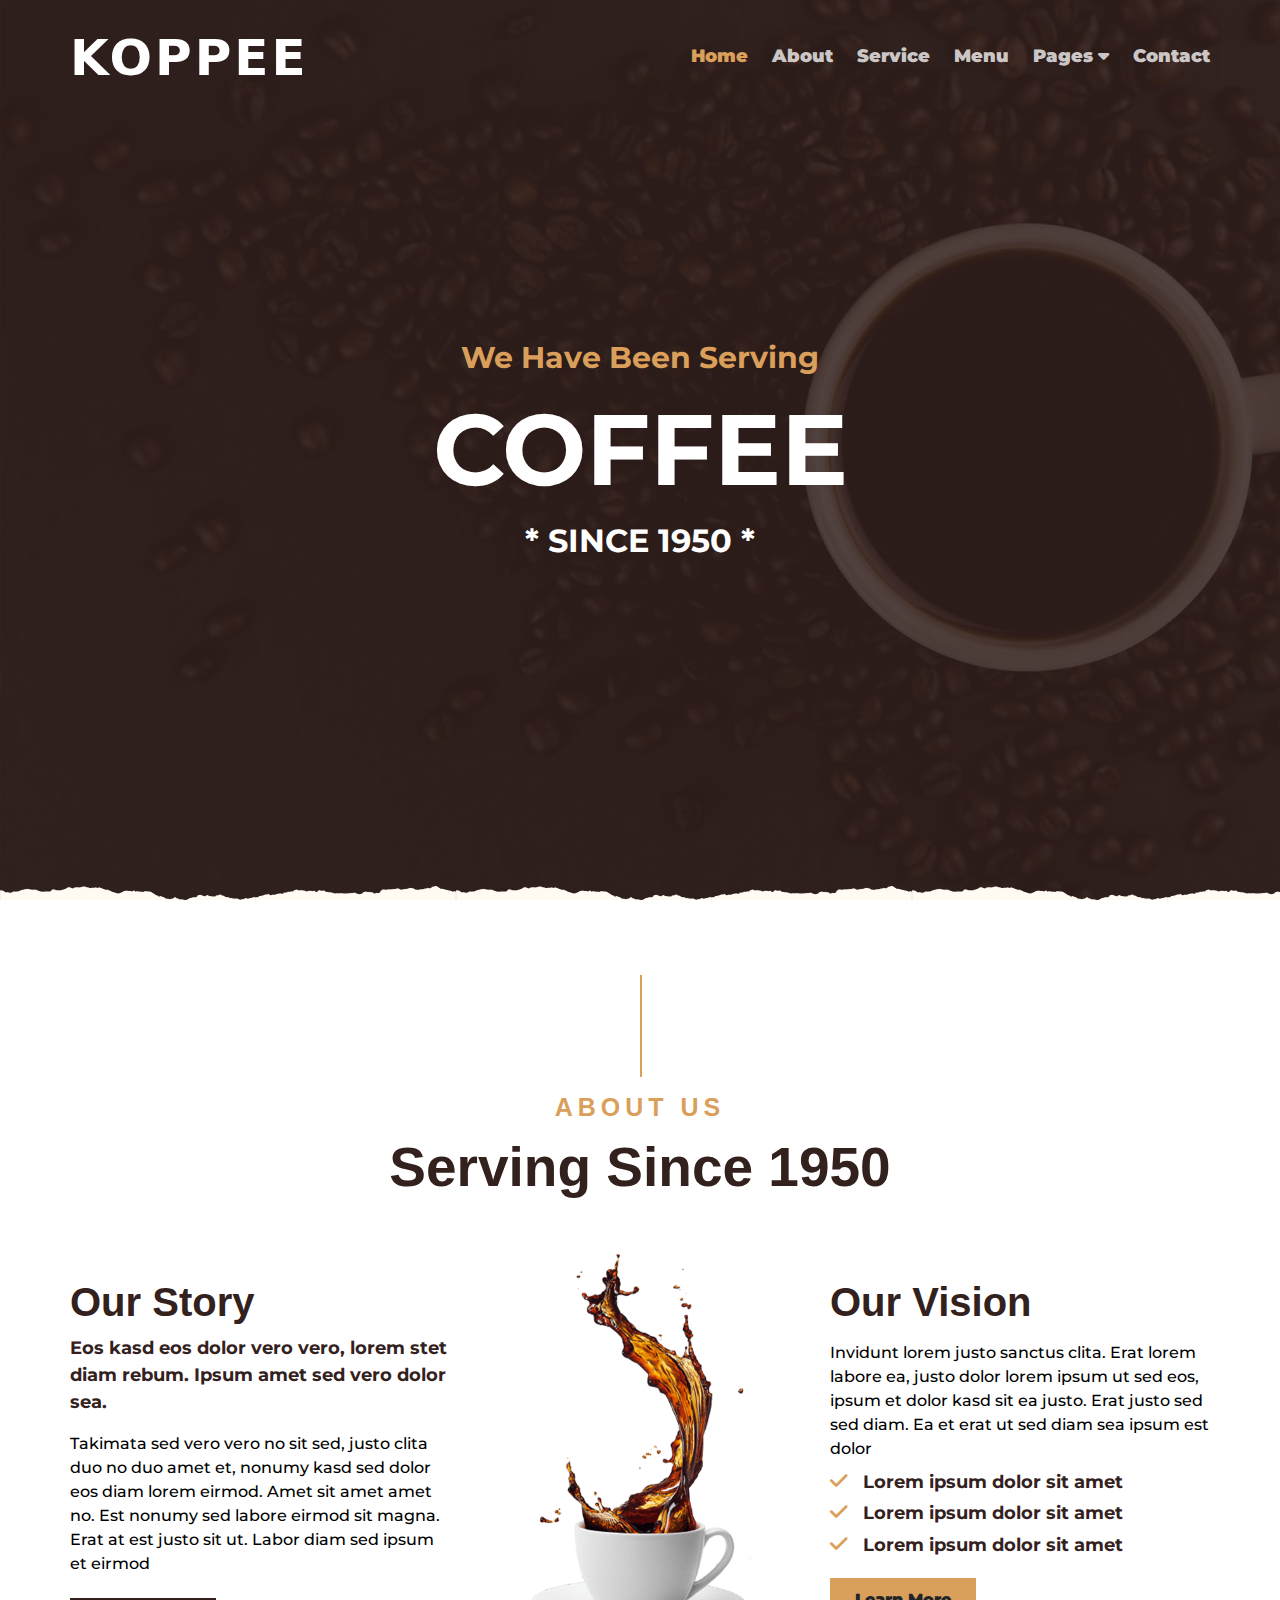
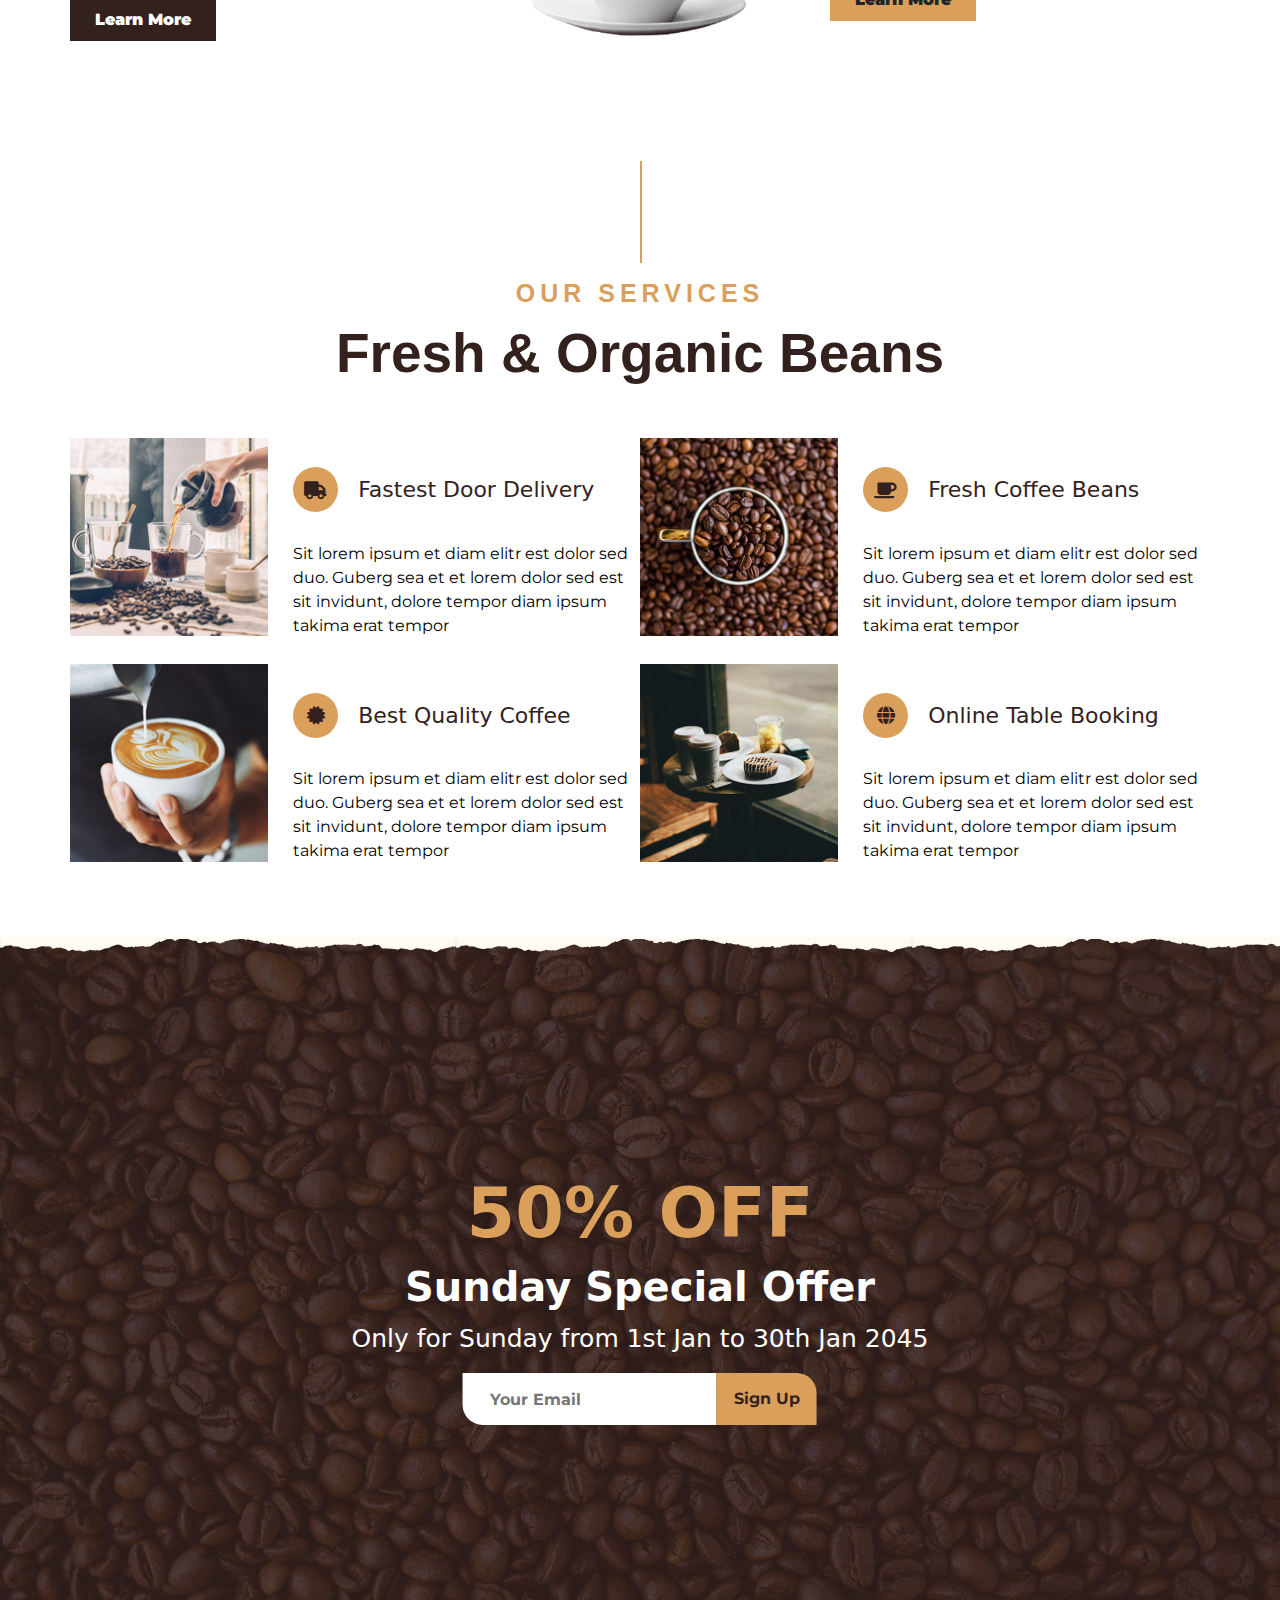
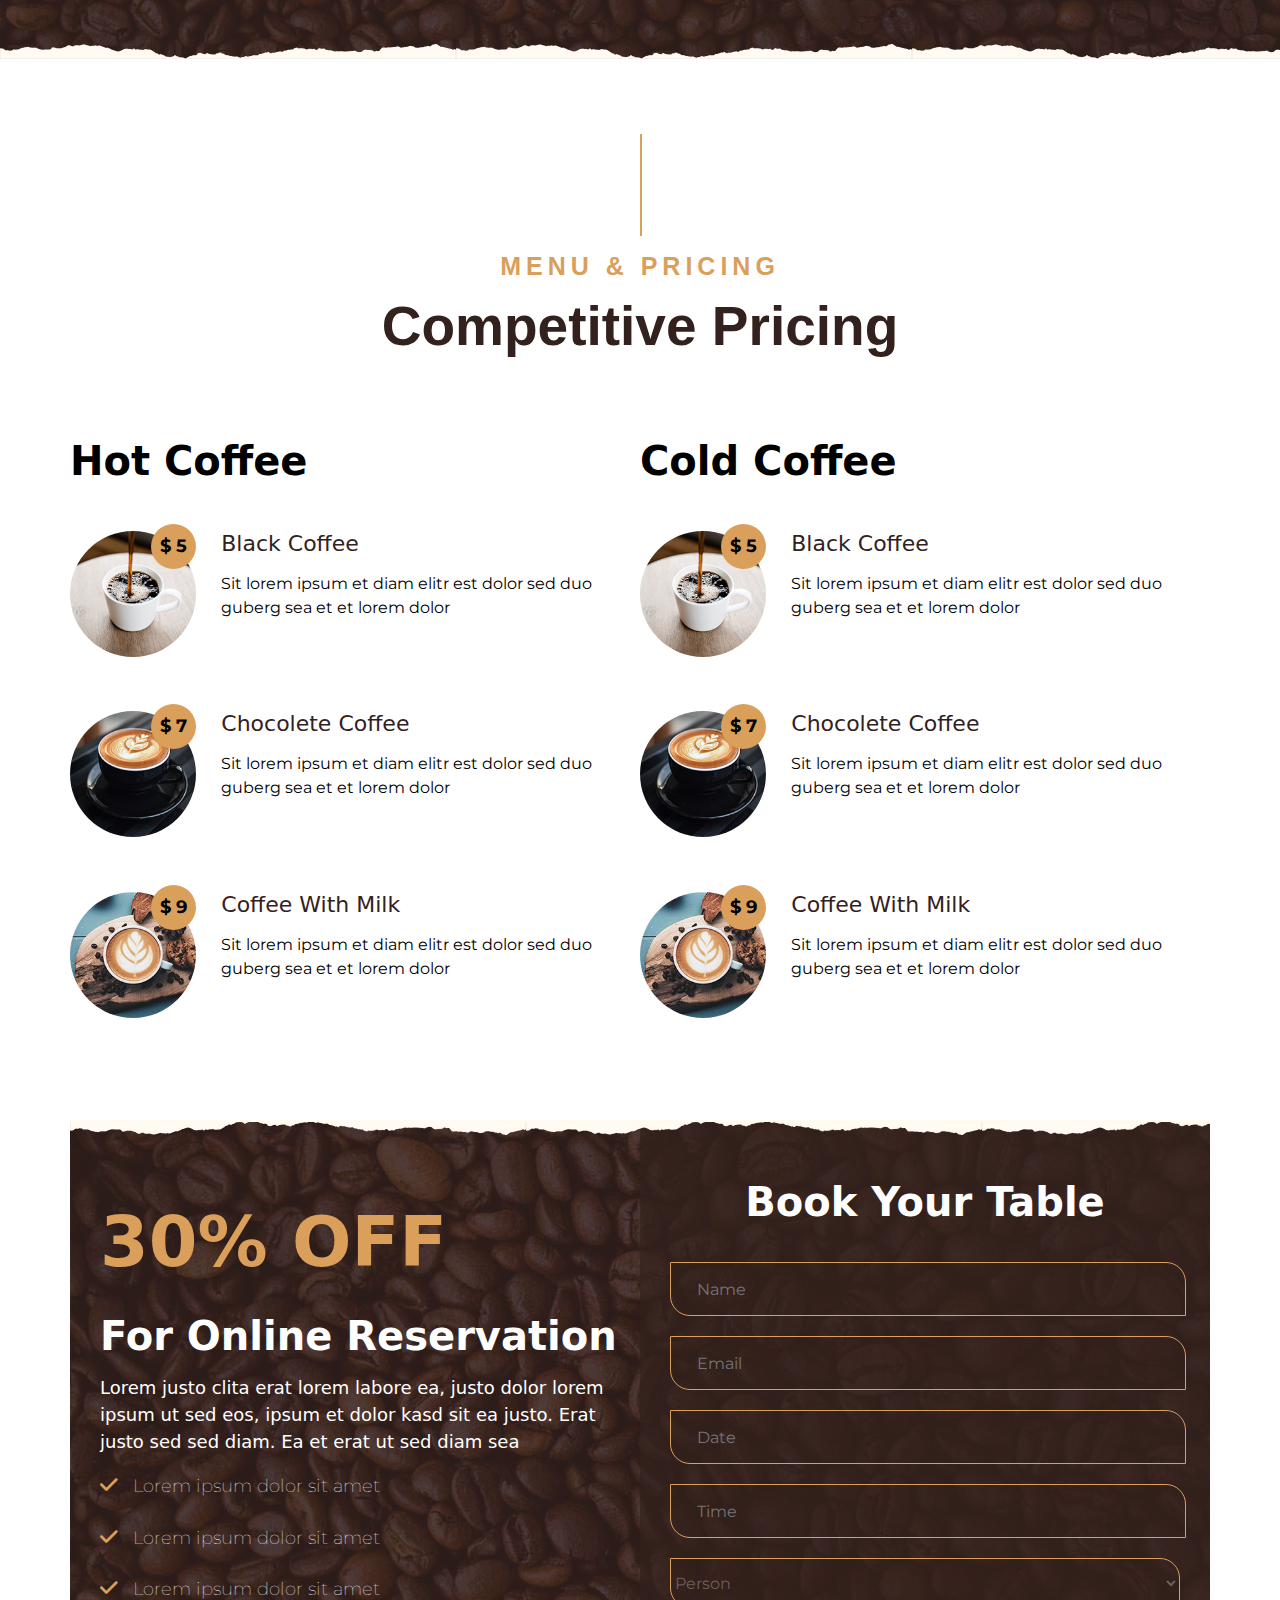
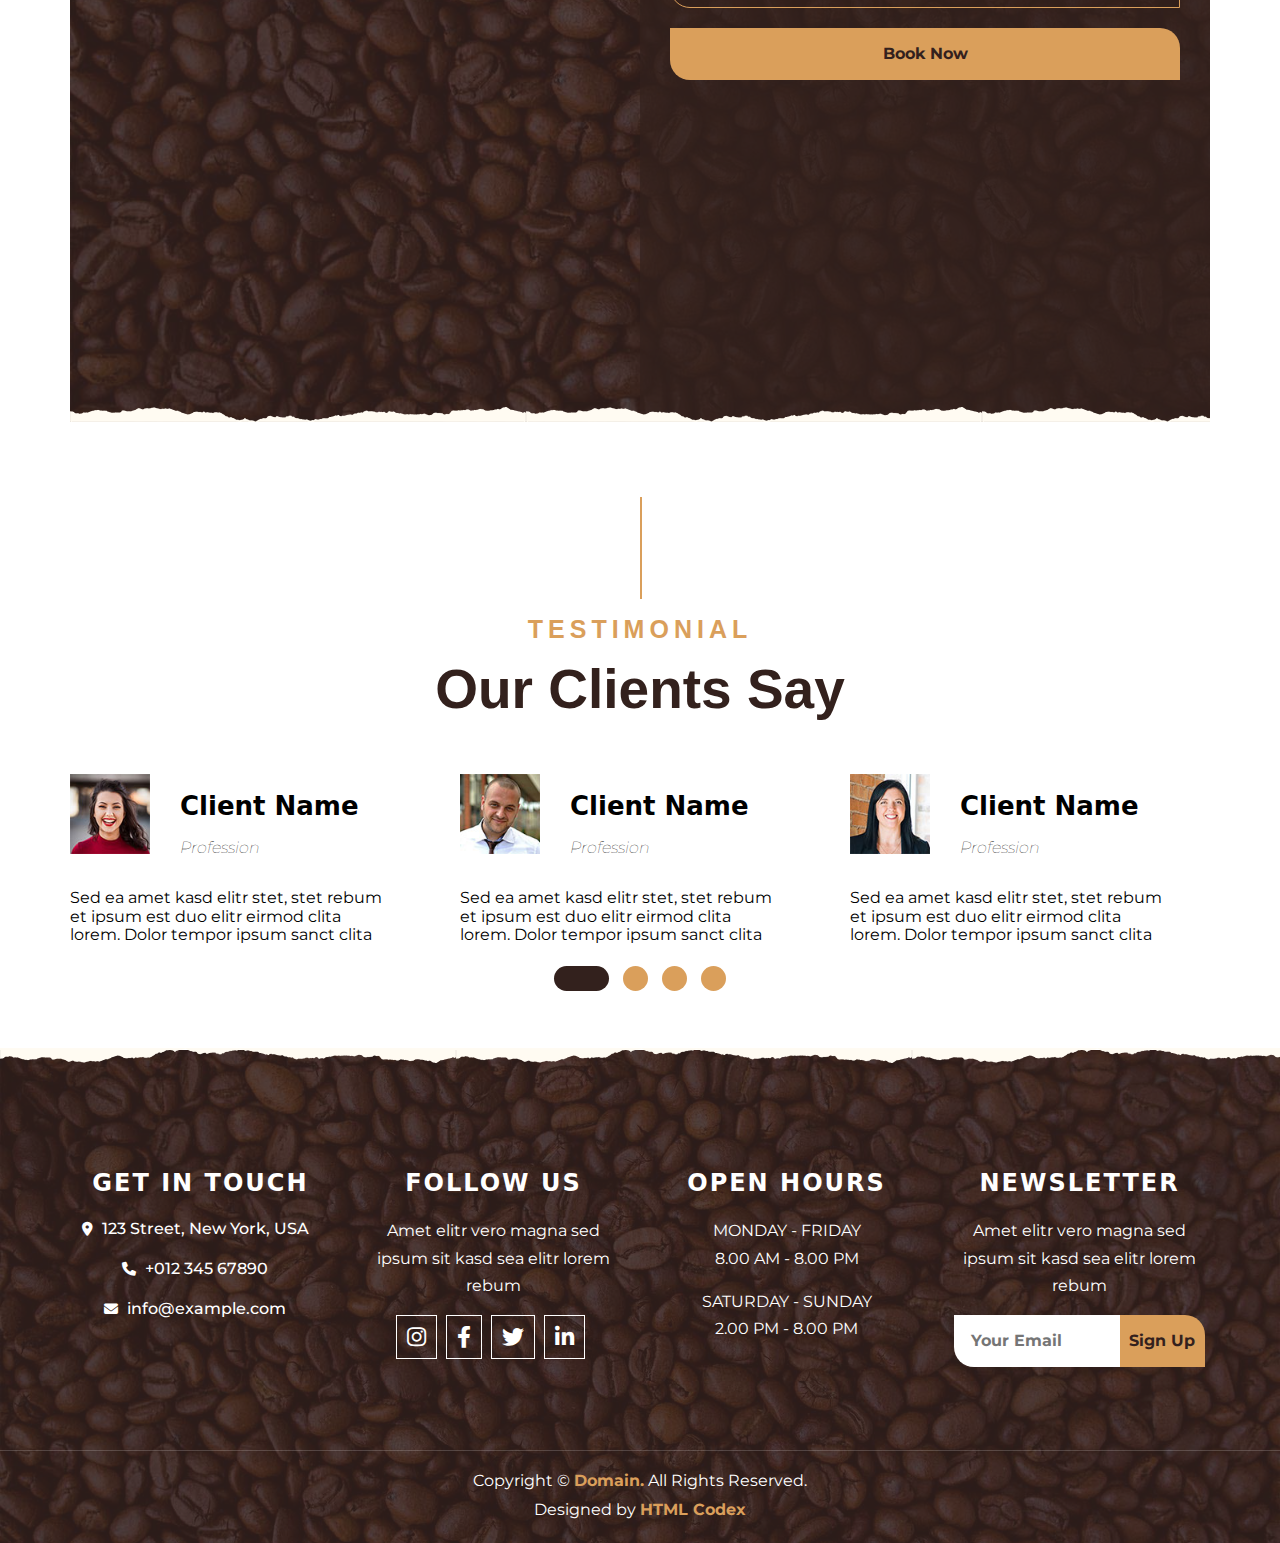
<file: index.html>
<!DOCTYPE html>
<html lang="en">

<head>
  <meta charset="UTF-8" />
  <meta http-equiv="X-UA-Compatible" content="IE=edge" />
  <meta name="viewport" content="width=device-width, initial-scale=1.0" />
  <link rel="stylesheet" href="css/style.css" />
  <link rel="stylesheet" href="css/all.min.css" />
  <link rel="stylesheet" href="css/fontawesome.min.css" />
  <link rel="stylesheet" href="css/normalize.css" />
  <link rel="preconnect" href="https://fonts.googleapis.com" />
  <link rel="preconnect" href="https://fonts.gstatic.com" crossorigin />
  <link href="https://fonts.googleapis.com/css2?family=Montserrat:wght@300&display=swap" rel="stylesheet" />
  <title>Coffe Shop</title>
</head>

<body>
  <!-- Start Landing Page -->
  <div class="landing-page">
    <div class="overlay"></div>
    <div class="container">
      <div class="header">
        <div class="logo">KOPPEE</div>
        <div class="links-container">
          <ul class="links">
            <li><a href="index.html" class="active">Home</a></li>
            <li><a href="html/about.html">About</a></li>
            <li><a href="html/service.html">Service</a></li>
            <li><a href="html/menu.html">Menu</a></li>
            <li class="list">
              <a href="#">Pages <i class="fa-solid fa-caret-down"></i></a>
              <ul class="dropdown">
                <li><a href="html/reservation.html">Reservation</a></li>
                <li><a href="html/testimonial.html">Testimonial</a></li>
              </ul>
            </li>
            <li><a href="html/contact.html">Contact</a></li>
          </ul>
          <div class="menu">
            <i class="fa-solid fa-bars"></i>
          </div>
        </div>
      </div>
    </div>
    <div class="interduce-text">
      <p>We Have Been Serving</p>
      <h1>COFFEE</h1>
      <h2>* SINCE 1950 *</h2>
    </div>
    <div class="end"></div>
    <div class="btn-top">
      <i class="fa-solid fa-angles-up fa-spin"></i>
    </div>
  </div>
  <!-- End Landing Page -->

  <!-- Start About Us -->
  <div class="container" style="padding-top: 75px; padding-bottom: 50px">
    <div class="section-title">
      <h4>About Us</h4>
      <h1>Serving Since 1950</h1>
    </div>
    <div class="content">
      <div class="column-0">
        <h1>Our Story</h1>
        <h5>
          Eos kasd eos dolor vero vero, lorem stet diam rebum. Ipsum amet sed
          vero dolor sea.
        </h5>
        <p>
          Takimata sed vero vero no sit sed, justo clita duo no duo amet et,
          nonumy kasd sed dolor eos diam lorem eirmod. Amet sit amet amet no.
          Est nonumy sed labore eirmod sit magna. Erat at est justo sit ut.
          Labor diam sed ipsum et eirmod
        </p>
        <a href="#">Learn More</a>
      </div>
      <div class="column-1">
        <img src="img/about.png" alt="" />
      </div>
      <div class="column-2">
        <h1>Our Vision</h1>
        <p>
          Invidunt lorem justo sanctus clita. Erat lorem labore ea, justo
          dolor lorem ipsum ut sed eos, ipsum et dolor kasd sit ea justo. Erat
          justo sed sed diam. Ea et erat ut sed diam sea ipsum est dolor
        </p>
        <h5><i class="fa-solid fa-check"></i> Lorem ipsum dolor sit amet</h5>
        <h5><i class="fa-solid fa-check"></i> Lorem ipsum dolor sit amet</h5>
        <h5 class="last">
          <i class="fa-solid fa-check"></i> Lorem ipsum dolor sit amet
        </h5>
        <a href="#">Learn More</a>
      </div>
    </div>
  </div>
  <!-- End About Us -->

  <!-- Start Service -->
  <div class="container" style="padding-top: 75px; padding-bottom: 50px">
    <div class="section-title">
      <h4>OUR SERVICES</h4>
      <h1>Fresh & Organic Beans</h1>
    </div>
    <div class="table">
      <div class="col">
        <div class="row">
          <div class="col-left">
            <img src="img/service-1.jpg" alt="" />
          </div>
          <div class="col-right">
            <h4><i class="fa-solid fa-truck"></i>Fastest Door Delivery</h4>
            <p>
              Sit lorem ipsum et diam elitr est dolor sed duo. Guberg sea et
              et lorem dolor sed est sit invidunt, dolore tempor diam ipsum
              takima erat tempor
            </p>
          </div>
        </div>
      </div>
      <div class="col">
        <div class="row">
          <div class="col-left">
            <img src="img/service-2.jpg" alt="" />
          </div>
          <div class="col-right">
            <h4><i class="fa-solid fa-mug-saucer"></i>Fresh Coffee Beans</h4>
            <p>
              Sit lorem ipsum et diam elitr est dolor sed duo. Guberg sea et
              et lorem dolor sed est sit invidunt, dolore tempor diam ipsum
              takima erat tempor
            </p>
          </div>
        </div>
      </div>
      <div class="col">
        <div class="row">
          <div class="col-left">
            <img src="img/service-3.jpg" alt="" />
          </div>
          <div class="col-right">
            <h4>
              <i class="fa-solid fa-certificate"></i>Best Quality Coffee
            </h4>
            <p>
              Sit lorem ipsum et diam elitr est dolor sed duo. Guberg sea et
              et lorem dolor sed est sit invidunt, dolore tempor diam ipsum
              takima erat tempor
            </p>
          </div>
        </div>
      </div>
      <div class="col">
        <div class="row">
          <div class="col-left">
            <img src="img/service-4.jpg" alt="" />
          </div>
          <div class="col-right">
            <h4><i class="fa-solid fa-globe"></i>Online Table Booking</h4>
            <p>
              Sit lorem ipsum et diam elitr est dolor sed duo. Guberg sea et
              et lorem dolor sed est sit invidunt, dolore tempor diam ipsum
              takima erat tempor
            </p>
          </div>
        </div>
      </div>
    </div>
  </div>
  <!-- End Service -->

  <!-- Start Ads -->
  <div class="ads">
    <div class="overlay"></div>
    <div class="top"></div>
    <div class="end"></div>
    <div class="container">
      <div class="offer">
        <h1>50% OFF</h1>
        <h2>Sunday Special Offer</h2>
        <h4>Only for Sunday from 1st Jan to 30th Jan 2045</h4>
        <form action="" class="email">
          <div class="input">
            <input type="text" placeholder="     Your Email" class="input-text" />
            <button class="input-btn" type="submit">Sign Up</button>
          </div>
        </form>
      </div>
    </div>
  </div>
  <!-- End Ads -->
  <!-- Start Menu -->
  <div class="container" style="padding-top: 75px; padding-bottom: 50px">
    <div class="section-title">
      <h4>MENU & PRICING</h4>
      <h1>Competitive Pricing</h1>
    </div>
    <div class="list">
      <div class="left">
        <h1>Hot Coffee</h1>
        <div class="col">
          <div class="row">
            <div class="col-left">
              <img src="img/menu-1.jpg" alt="" />
              <h3>$ 5</h3>
            </div>
            <div class="col-right">
              <h4>Black Coffee</h4>
              <p>
                Sit lorem ipsum et diam elitr est dolor sed duo guberg sea et
                et lorem dolor
              </p>
            </div>
          </div>
        </div>
        <div class="col">
          <div class="row">
            <div class="col-left">
              <img src="img/menu-2.jpg" alt="" />
              <h3>$ 7</h3>
            </div>
            <div class="col-right">
              <h4>Chocolete Coffee</h4>
              <p>
                Sit lorem ipsum et diam elitr est dolor sed duo guberg sea et
                et lorem dolor
              </p>
            </div>
          </div>
        </div>
        <div class="col">
          <div class="row">
            <div class="col-left">
              <img src="img/menu-3.jpg" alt="" />
              <h3>$ 9</h3>
            </div>
            <div class="col-right">
              <h4>Coffee With Milk</h4>
              <p>
                Sit lorem ipsum et diam elitr est dolor sed duo guberg sea et
                et lorem dolor
              </p>
            </div>
          </div>
        </div>
      </div>
      <div class="right">
        <h1>Cold Coffee</h1>
        <div class="col">
          <div class="row">
            <div class="col-left">
              <img src="img/menu-1.jpg" alt="" />
              <h3>$ 5</h3>
            </div>
            <div class="col-right">
              <h4>Black Coffee</h4>
              <p>
                Sit lorem ipsum et diam elitr est dolor sed duo guberg sea et
                et lorem dolor
              </p>
            </div>
          </div>
        </div>
        <div class="col">
          <div class="row">
            <div class="col-left">
              <img src="img/menu-2.jpg" alt="" />
              <h3>$ 7</h3>
            </div>
            <div class="col-right">
              <h4>Chocolete Coffee</h4>
              <p>
                Sit lorem ipsum et diam elitr est dolor sed duo guberg sea et
                et lorem dolor
              </p>
            </div>
          </div>
        </div>
        <div class="col">
          <div class="row">
            <div class="col-left">
              <img src="img/menu-3.jpg" alt="" />
              <h3>$ 9</h3>
            </div>
            <div class="col-right">
              <h4>Coffee With Milk</h4>
              <p>
                Sit lorem ipsum et diam elitr est dolor sed duo guberg sea et
                et lorem dolor
              </p>
            </div>
          </div>
        </div>
      </div>
    </div>
  </div>
  <!-- End Mneu -->
  <!-- Start Reservation -->
  <div class="container">
    <div class="reservation">
      <div class="overlay"></div>
      <div class="top"></div>
      <div class="end"></div>
      <div class="list">
        <div class="left">
          <h1>30% OFF</h1>
          <h3>For Online Reservation</h3>
          <p>
            Lorem justo clita erat lorem labore ea, justo dolor lorem ipsum ut
            sed eos, ipsum et dolor kasd sit ea justo. Erat justo sed sed
            diam. Ea et erat ut sed diam sea
          </p>
          <h5>
            <i class="fa-solid fa-check"></i> Lorem ipsum dolor sit amet
          </h5>
          <h5>
            <i class="fa-solid fa-check"></i> Lorem ipsum dolor sit amet
          </h5>
          <h5 class="last">
            <i class="fa-solid fa-check"></i> Lorem ipsum dolor sit amet
          </h5>
        </div>
        <div class="right">
          <h1>Book Your Table</h1>
          <form class="form">
            <div class="form-group">
              <input type="text" placeholder="      Name" required="required" />
            </div>
            <div class="form-group">
              <input type="email" placeholder="      Email" required="required" />
            </div>
            <div class="form-group">
              <input type="text" placeholder="      Date" />
            </div>
            <div class="form-group">
              <input type="text" placeholder="      Time" />
            </div>
            <div class="form-group">
              <select>
                <option selected style="color: Black">Person</option>
                <option value="1" style="color: Black"> Person 1</option>
                <option value="2" style="color: Black"> Person 2</option>
                <option value="3" style="color: Black"> Person 3</option>
                <option value="4" style="color: Black"> Person 4</option>
              </select>
            </div>
            <div>
              <button type="submit">Book Now</button>
            </div>
          </form>
        </div>
      </div>
    </div>
  </div>
  <!-- End Reservation -->
  <!-- Start Testimonial -->
  <div class="container" style="padding-top: 75px; padding-bottom: 50px">
    <div class="section-title">
      <h4>TESTIMONIAL</h4>
      <h1>Our Clients Say</h1>
    </div>
    <div class="testimonial">
      <div class="slid-row">
        <div class="slid-col">
          <div class="user">
            <img src="img/testimonial-1.jpg" alt="" />
            <div class="user-info">
              <h1>Client Name</h1>
              <h3>Profession</h3>
            </div>
          </div>
          <p>
            Sed ea amet kasd elitr stet, stet rebum et ipsum est duo elitr
            eirmod clita lorem. Dolor tempor ipsum sanct clita
          </p>
        </div>
        <div class="slid-col">
          <div class="user">
            <img src="img/testimonial-2.jpg" alt="" />
            <div class="user-info">
              <h1>Client Name</h1>
              <h3>Profession</h3>
            </div>
          </div>
          <p>
            Sed ea amet kasd elitr stet, stet rebum et ipsum est duo elitr
            eirmod clita lorem. Dolor tempor ipsum sanct clita
          </p>
        </div>
        <div class="slid-col ">
          <div class="user">
            <img src="img/testimonial-3.jpg" alt="" />
            <div class="user-info">
              <h1>Client Name</h1>
              <h3>Profession</h3>
            </div>
          </div>
          <p>
            Sed ea amet kasd elitr stet, stet rebum et ipsum est duo elitr
            eirmod clita lorem. Dolor tempor ipsum sanct clita
          </p>
        </div>
        <div class="slid-col">
          <div class="user">
            <img src="img/testimonial-4.jpg" alt="" />
            <div class="user-info">
              <h1>Client Name</h1>
              <h3>Profession</h3>
            </div>
          </div>
          <p>
            Sed ea amet kasd elitr stet, stet rebum et ipsum est duo elitr
            eirmod clita lorem. Dolor tempor ipsum sanct clita
          </p>
        </div>
        <div class="slid-col">
          <div class="user">
            <img src="img/testimonial-2.jpg" alt="" />
            <div class="user-info">
              <h1>Client Name</h1>
              <h3>Profession</h3>
            </div>
          </div>
          <p>
            Sed ea amet kasd elitr stet, stet rebum et ipsum est duo elitr
            eirmod clita lorem. Dolor tempor ipsum sanct clita
          </p>
        </div>
        <div class="slid-col">
          <div class="user">
            <img src="img/testimonial-3.jpg" alt="" />
            <div class="user-info">
              <h1>Client Name</h1>
              <h3>Profession</h3>
            </div>
          </div>
          <p>
            Sed ea amet kasd elitr stet, stet rebum et ipsum est duo elitr
            eirmod clita lorem. Dolor tempor ipsum sanct clita
          </p>
        </div>
      </div>
      <div class="bubble">
        <span class="active"></span>
        <span></span>
        <span></span>
        <span></span>
      </div>
    </div>
  </div>
  <!-- End Testimonial -->
  <!-- Start Contact -->
  <div class="contact">
    <div class="overlay"></div>
    <div class="top"></div>
    <div class="container">
      <div class="parts">
        <div class="address">
          <h2>GET IN TOUCH</h2>
          <p>
            <i class="fa-solid fa-location-dot"></i>
            123 Street, New York, USA
          </p>
          <p>
            <i class="fa-solid fa-phone"></i>
            +012 345 67890
          </p>
          <p>
            <i class="fa-solid fa-envelope"></i>
            info@example.com
          </p>
        </div>
        <div class="follow-us">
          <h2>FOLLOW US</h2>
          <h3>Amet elitr vero magna sed ipsum sit kasd sea elitr lorem rebum</h3>
          <i class="fa-brands fa-instagram"></i>
          <i class="fa-brands fa-facebook-f"></i>
          <i class="fa-brands fa-twitter"></i>
          <i class="fa-brands fa-linkedin-in"></i>
        </div>
        <div class="hours">
          <h2>OPEN HOURS</h2>
          <h3>MONDAY - FRIDAY <br>
            8.00 AM - 8.00 PM
          </h3>
          <h3>SATURDAY - SUNDAY<br>
            2.00 PM - 8.00 PM
          </h3>
        </div>
        <div class="new">
          <h2>NEWSLETTER</h2>
          <h3>Amet elitr vero magna sed ipsum sit kasd sea elitr lorem rebum</h3>
          <form action="" class="email">
            <div class="input">
              <input type="email" id="emails" name="emails" multiple class="input-text" placeholder="   Your Email">
              <button class="input-btn" type="submit">Sign Up</button>
            </div>
        </div>
      </div>
    </div>
    <!-- Start Footer -->
    <div class="footer">
      <p>Copyright © <a>Domain.</a> All Rights Reserved.<br>
        Designed by <a>HTML Codex</a>
      </p>
    </div>
    <!-- End Footer -->
  </div>
  <!-- End Contact -->
  <script type="text/javascript" src="js/main.js"></script>
</body>

</html>
</file>
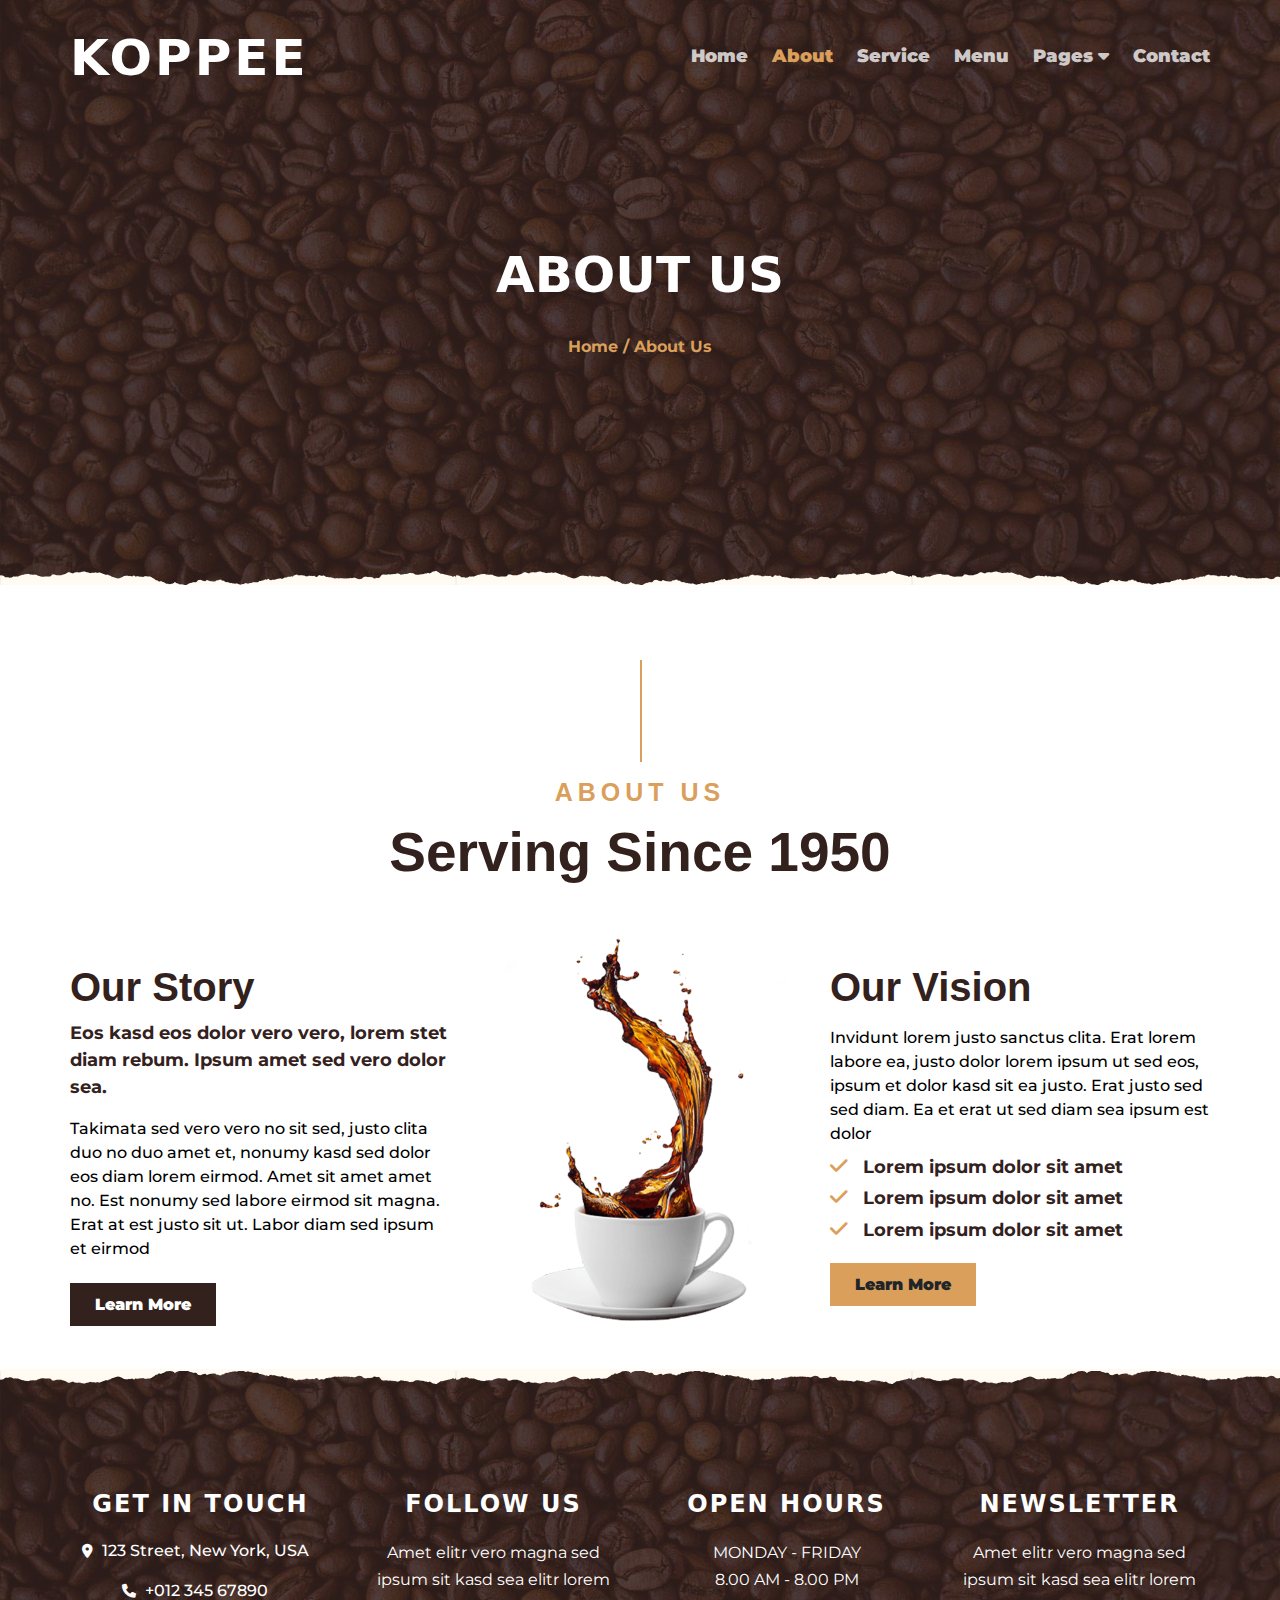
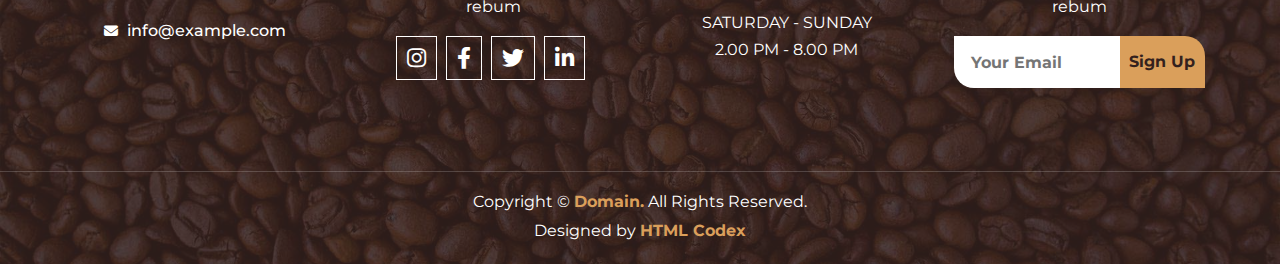
<file: html/about.html>
<!DOCTYPE html>
<html lang="en">

<head>
  <meta charset="UTF-8" />
  <meta http-equiv="X-UA-Compatible" content="IE=edge" />
  <meta name="viewport" content="width=device-width, initial-scale=1.0" />
  <link rel="stylesheet" href="../css/style.css" />
  <link rel="stylesheet" href="../css/all.min.css" />
  <link rel="stylesheet" href="../css/fontawesome.min.css" />
  <link rel="stylesheet" href="../css/normalize.css" />
  <link rel="preconnect" href="https://fonts.googleapis.com" />
  <link rel="preconnect" href="https://fonts.gstatic.com" crossorigin />
  <link href="https://fonts.googleapis.com/css2?family=Montserrat:wght@300&display=swap" rel="stylesheet" />
  <title>Coffe Shop</title>
</head>

<body>
  <!-- Start Landing Page -->
  <div class="section-page">
    <div class="overlay"></div>
    <div class="container">
      <div class="header">
        <div class="logo">KOPPEE</div>
        <div class="links-container">
          <ul class="links">
            <li><a href="../index.html">Home</a></li>
            <li><a href="../html/about.html" class="active">About</a></li>
            <li><a href="../html/service.html">Service</a></li>
            <li><a href="../html/menu.html">Menu</a></li>
            <li class="list">
              <a href="#">Pages <i class="fa-solid fa-caret-down"></i></a>
              <ul class="dropdown">
                <li><a href="../html/reservation.html">Reservation</a></li>
                <li><a href="../html/testimonial.html">Testimonial</a></li>
              </ul>
            </li>
            <li><a href="../html/contact.html">Contact</a></li>
          </ul>
          <div class="menu">
            <i class="fa-solid fa-bars"></i>
          </div>
        </div>
      </div>
    </div>
    <div class="titel-text" ;>
      <h1>ABOUT US</h1>
      <p>Home / About Us</p>
    </div>
    <div class="end"></div>
    <div class="btn-top">
      <i class="fa-solid fa-angles-up fa-spin"></i>
    </div>
  </div>
  <!-- End Landing Page -->
  <!-- Start About Us -->
  <div class="container" style="padding-top: 75px; padding-bottom: 50px">
    <div class="section-title">
      <h4>About Us</h4>
      <h1>Serving Since 1950</h1>
    </div>
    <div class="content">
      <div class="column-0">
        <h1>Our Story</h1>
        <h5>
          Eos kasd eos dolor vero vero, lorem stet diam rebum. Ipsum amet sed
          vero dolor sea.
        </h5>
        <p>
          Takimata sed vero vero no sit sed, justo clita duo no duo amet et,
          nonumy kasd sed dolor eos diam lorem eirmod. Amet sit amet amet no.
          Est nonumy sed labore eirmod sit magna. Erat at est justo sit ut.
          Labor diam sed ipsum et eirmod
        </p>
        <a href="#">Learn More</a>
      </div>
      <div class="column-1">
        <img src="../img/about.png" alt="" />
      </div>
      <div class="column-2">
        <h1>Our Vision</h1>
        <p>
          Invidunt lorem justo sanctus clita. Erat lorem labore ea, justo
          dolor lorem ipsum ut sed eos, ipsum et dolor kasd sit ea justo. Erat
          justo sed sed diam. Ea et erat ut sed diam sea ipsum est dolor
        </p>
        <h5><i class="fa-solid fa-check"></i> Lorem ipsum dolor sit amet</h5>
        <h5><i class="fa-solid fa-check"></i> Lorem ipsum dolor sit amet</h5>
        <h5 class="last">
          <i class="fa-solid fa-check"></i> Lorem ipsum dolor sit amet
        </h5>
        <a href="#">Learn More</a>
      </div>
    </div>
  </div>
  <!-- End About Us -->
  <!-- Start Contact -->
  <div class="contact">
    <div class="overlay"></div>
    <div class="top"></div>
    <div class="container">
      <div class="parts">
        <div class="address">
          <h2>GET IN TOUCH</h2>
          <p>
            <i class="fa-solid fa-location-dot"></i>
            123 Street, New York, USA
          </p>
          <p>
            <i class="fa-solid fa-phone"></i>
            +012 345 67890
          </p>
          <p>
            <i class="fa-solid fa-envelope"></i>
            info@example.com
          </p>
        </div>
        <div class="follow-us">
          <h2>FOLLOW US</h2>
          <h3>Amet elitr vero magna sed ipsum sit kasd sea elitr lorem rebum</h3>
          <i class="fa-brands fa-instagram"></i>
          <i class="fa-brands fa-facebook-f"></i>
          <i class="fa-brands fa-twitter"></i>
          <i class="fa-brands fa-linkedin-in"></i>
        </div>
        <div class="hours">
          <h2>OPEN HOURS</h2>
          <h3>MONDAY - FRIDAY <br>
            8.00 AM - 8.00 PM
          </h3>
          <h3>SATURDAY - SUNDAY<br>
            2.00 PM - 8.00 PM
          </h3>
        </div>
        <div class="new">
          <h2>NEWSLETTER</h2>
          <h3>Amet elitr vero magna sed ipsum sit kasd sea elitr lorem rebum</h3>
          <form action="" class="email">
            <div class="input">
              <input type="email" id="emails" name="emails" multiple class="input-text" placeholder="   Your Email">
              <button class="input-btn" type="submit">Sign Up</button> 
            </div>
        </div>
      </div>
    </div>
    <!-- Start Footer -->
    <div class="footer">
      <p>Copyright © <a>Domain.</a> All Rights Reserved.<br>
        Designed by <a>HTML Codex</a>
      </p>
    </div>
    <!-- End Footer -->
  </div>
  <!-- End Contact -->
  <script type="text/javascript" src="../js/main.js"></script>
</body>

</html>
</file>
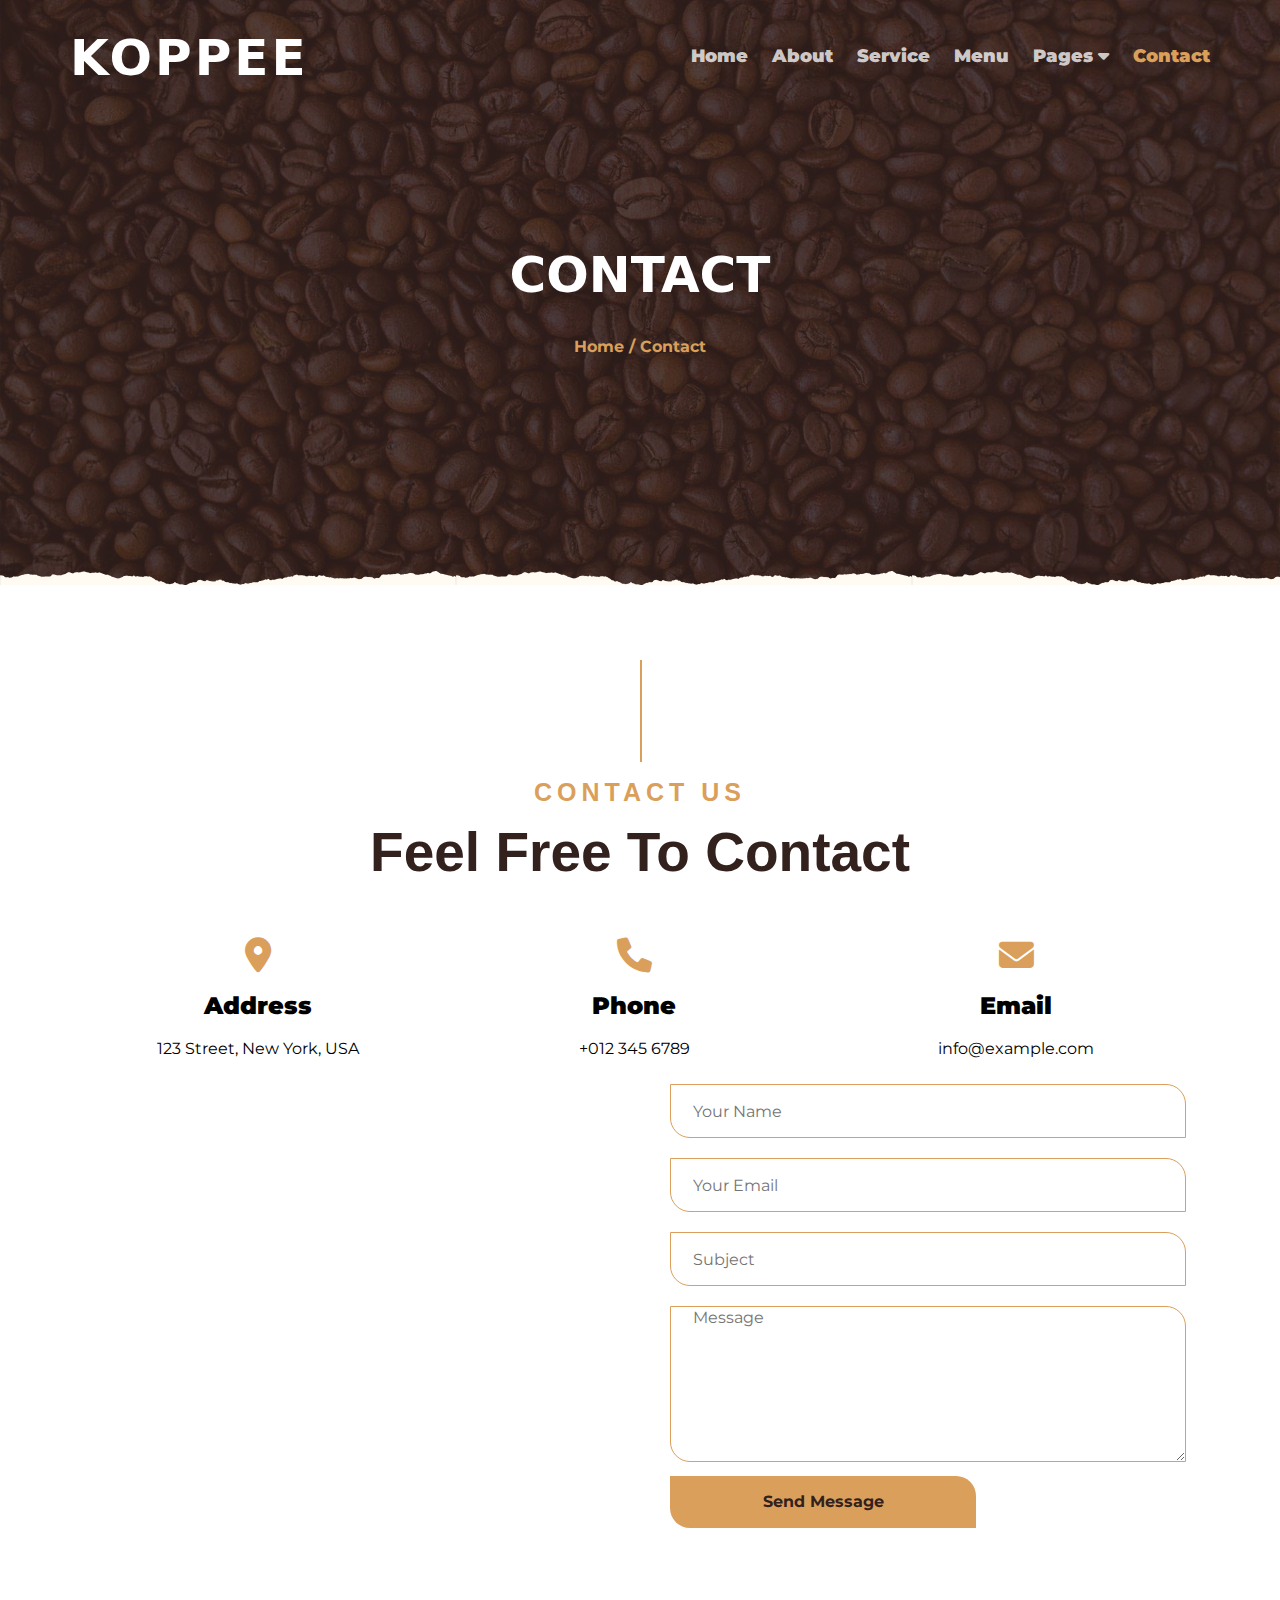
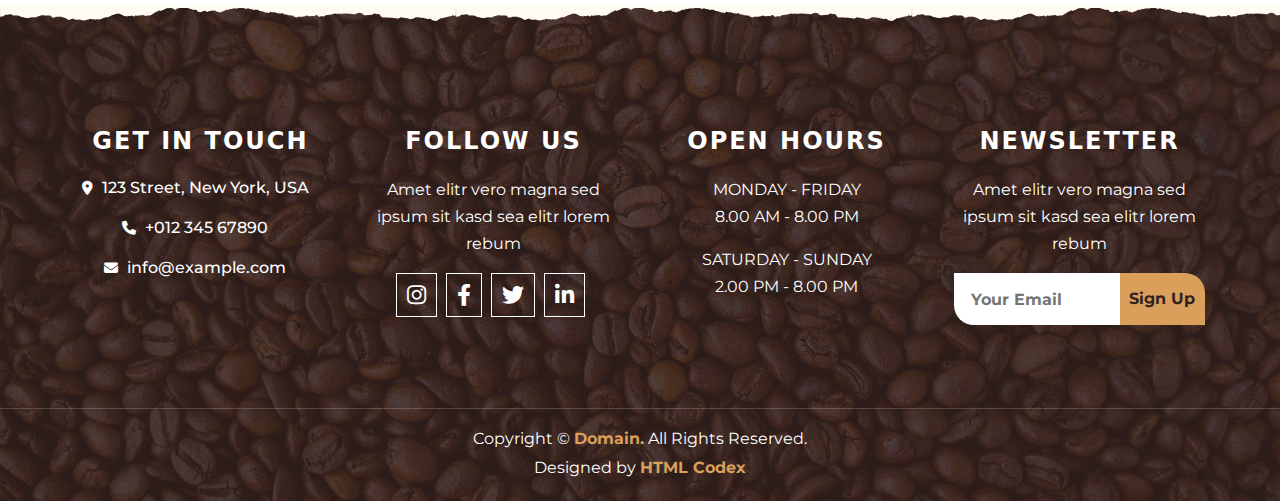
<file: html/contact.html>
<!DOCTYPE html>
<html lang="en">

<head>
  <meta charset="UTF-8" />
  <meta http-equiv="X-UA-Compatible" content="IE=edge" />
  <meta name="viewport" content="width=device-width, initial-scale=1.0" />
  <link rel="stylesheet" href="../css/style.css" />
  <link rel="stylesheet" href="../css/all.min.css" />
  <link rel="stylesheet" href="../css/fontawesome.min.css" />
  <link rel="stylesheet" href="../css/normalize.css" />
  <link rel="preconnect" href="https://fonts.googleapis.com" />
  <link rel="preconnect" href="https://fonts.gstatic.com" crossorigin />
  <link href="https://fonts.googleapis.com/css2?family=Montserrat:wght@300&display=swap" rel="stylesheet" />
  <title>Coffe Shop</title>
</head>

<body>
  <!-- Start Landing Page -->
  <div class="section-page">
    <div class="overlay"></div>
    <div class="container">
      <div class="header">
        <div class="logo">KOPPEE</div>
        <div class="links-container">
          <ul class="links">
            <li><a href="../index.html">Home</a></li>
            <li><a href="../html/about.html">About</a></li>
            <li><a href="../html/service.html">Service</a></li>
            <li><a href="../html/menu.html">Menu</a></li>
            <li class="list">
              <a href="#">Pages <i class="fa-solid fa-caret-down"></i></a>
              <ul class="dropdown">
                <li><a href="../html/reservation.html">Reservation</a></li>
                <li><a href="../html/testimonial.html">Testimonial</a></li>
              </ul>
            </li>
            <li><a href="../html/contact.html" class="active">Contact</a></li>
          </ul>
          <div class="menu">
            <i class="fa-solid fa-bars"></i>
          </div>
        </div>
      </div>
    </div>
    <div class="titel-text" ;>
      <h1>CONTACT</h1>
      <p>Home / Contact</p>
    </div>
    <div class="end"></div>
    <div class="btn-top">
      <i class="fa-solid fa-angles-up fa-spin"></i>
    </div>
  </div>
  <!-- End Landing Page -->
  <div class="container" style="padding-top: 75px; padding-bottom: 50px">
    <div class="section-title">
      <h4>CONTACT US</h4>
      <h1>Feel Free To Contact</h1>
    </div>
    <div class="information">
      <div class="address">
        <i class="fa-solid fa-location-dot"></i>
        <h2>Address</h2>
        <p>123 Street, New York, USA</p>
      </div>
      <div class="phone">
        <i class="fa-solid fa-phone"></i>
        <h2>Phone</h2>
        <p>+012 345 6789</p>
      </div>
      <div class="email">
        <i class="fa-solid fa-envelope"></i>
        <h2>Email</h2>
        <p>info@example.com</p>
      </div>
    </div>
    <div class="location">
      <div class="map">
        <iframe
          src="https://www.google.com/maps/embed?pb=!1m18!1m12!1m3!1d387190.27991562814!2d-73.69948629666095!3d40.69767006346089!2m3!1f0!2f0!3f0!3m2!1i1024!2i768!4f13.1!3m3!1m2!1s0x89c24fa5d33f083b%3A0xc80b8f06e177fe62!2z2YbZitmI2YrZiNix2YPYjCDYp9mE2YjZhNin2YrYp9iqINin2YTZhdiq2K3Yr9ip!5e0!3m2!1sar!2siq!4v1661785270266!5m2!1sar!2siq"
          width="400" height="300" style="border:0;" allowfullscreen="" loading="lazy"
          referrerpolicy="no-referrer-when-downgrade">
        </iframe>
      </div>
      <div class="contact-form">
        <form class="form" name="sentMessage" novalidate="novalidate">
          <div class="form-group">
            <input type="text" placeholder="     Your Name" required="required">
          </div>
          <div class="form-group">
            <input type="email" placeholder="     Your Email" required="required">
          </div>
          <div class="form-group">
            <input type="text" placeholder="     Subject" required="required">
          </div>
          <div class="form-group">
            <textarea rows="5" placeholder="     Message" required="required"></textarea>
          </div>
          <div class="btn">
            <button type="submit">Send Message</button>
          </div>
        </form>
      </div>
    </div>
  </div>
  <!-- Start Contact -->
  <div class="contact">
    <div class="overlay"></div>
    <div class="top"></div>
    <div class="container">
      <div class="parts">
        <div class="address">
          <h2>GET IN TOUCH</h2>
          <p>
            <i class="fa-solid fa-location-dot"></i>
            123 Street, New York, USA
          </p>
          <p>
            <i class="fa-solid fa-phone"></i>
            +012 345 67890
          </p>
          <p>
            <i class="fa-solid fa-envelope"></i>
            info@example.com
          </p>
        </div>
        <div class="follow-us">
          <h2>FOLLOW US</h2>
          <h3>Amet elitr vero magna sed ipsum sit kasd sea elitr lorem rebum</h3>
          <i class="fa-brands fa-instagram"></i>
          <i class="fa-brands fa-facebook-f"></i>
          <i class="fa-brands fa-twitter"></i>
          <i class="fa-brands fa-linkedin-in"></i>
        </div>
        <div class="hours">
          <h2>OPEN HOURS</h2>
          <h3>MONDAY - FRIDAY <br>
            8.00 AM - 8.00 PM
          </h3>
          <h3>SATURDAY - SUNDAY<br>
            2.00 PM - 8.00 PM
          </h3>
        </div>
        <div class="new">
          <h2>NEWSLETTER</h2>
          <h3>Amet elitr vero magna sed ipsum sit kasd sea elitr lorem rebum</h3>
          <form action="" class="email">
            <div class="input">
              <input type="email" id="emails" name="emails" multiple class="input-text" placeholder="   Your Email">
              <button class="input-btn" type="submit">Sign Up</button>
            </div>
        </div>
      </div>
    </div>
    <!-- Start Footer -->
    <div class="footer">
      <p>Copyright © <a>Domain.</a> All Rights Reserved.<br>
        Designed by <a>HTML Codex</a>
      </p>
    </div>
    <!-- End Footer -->
  </div>
  <!-- End Contact -->
  <script type="text/javascript" src="../js/main.js"></script>
</body>

</html>
</file>
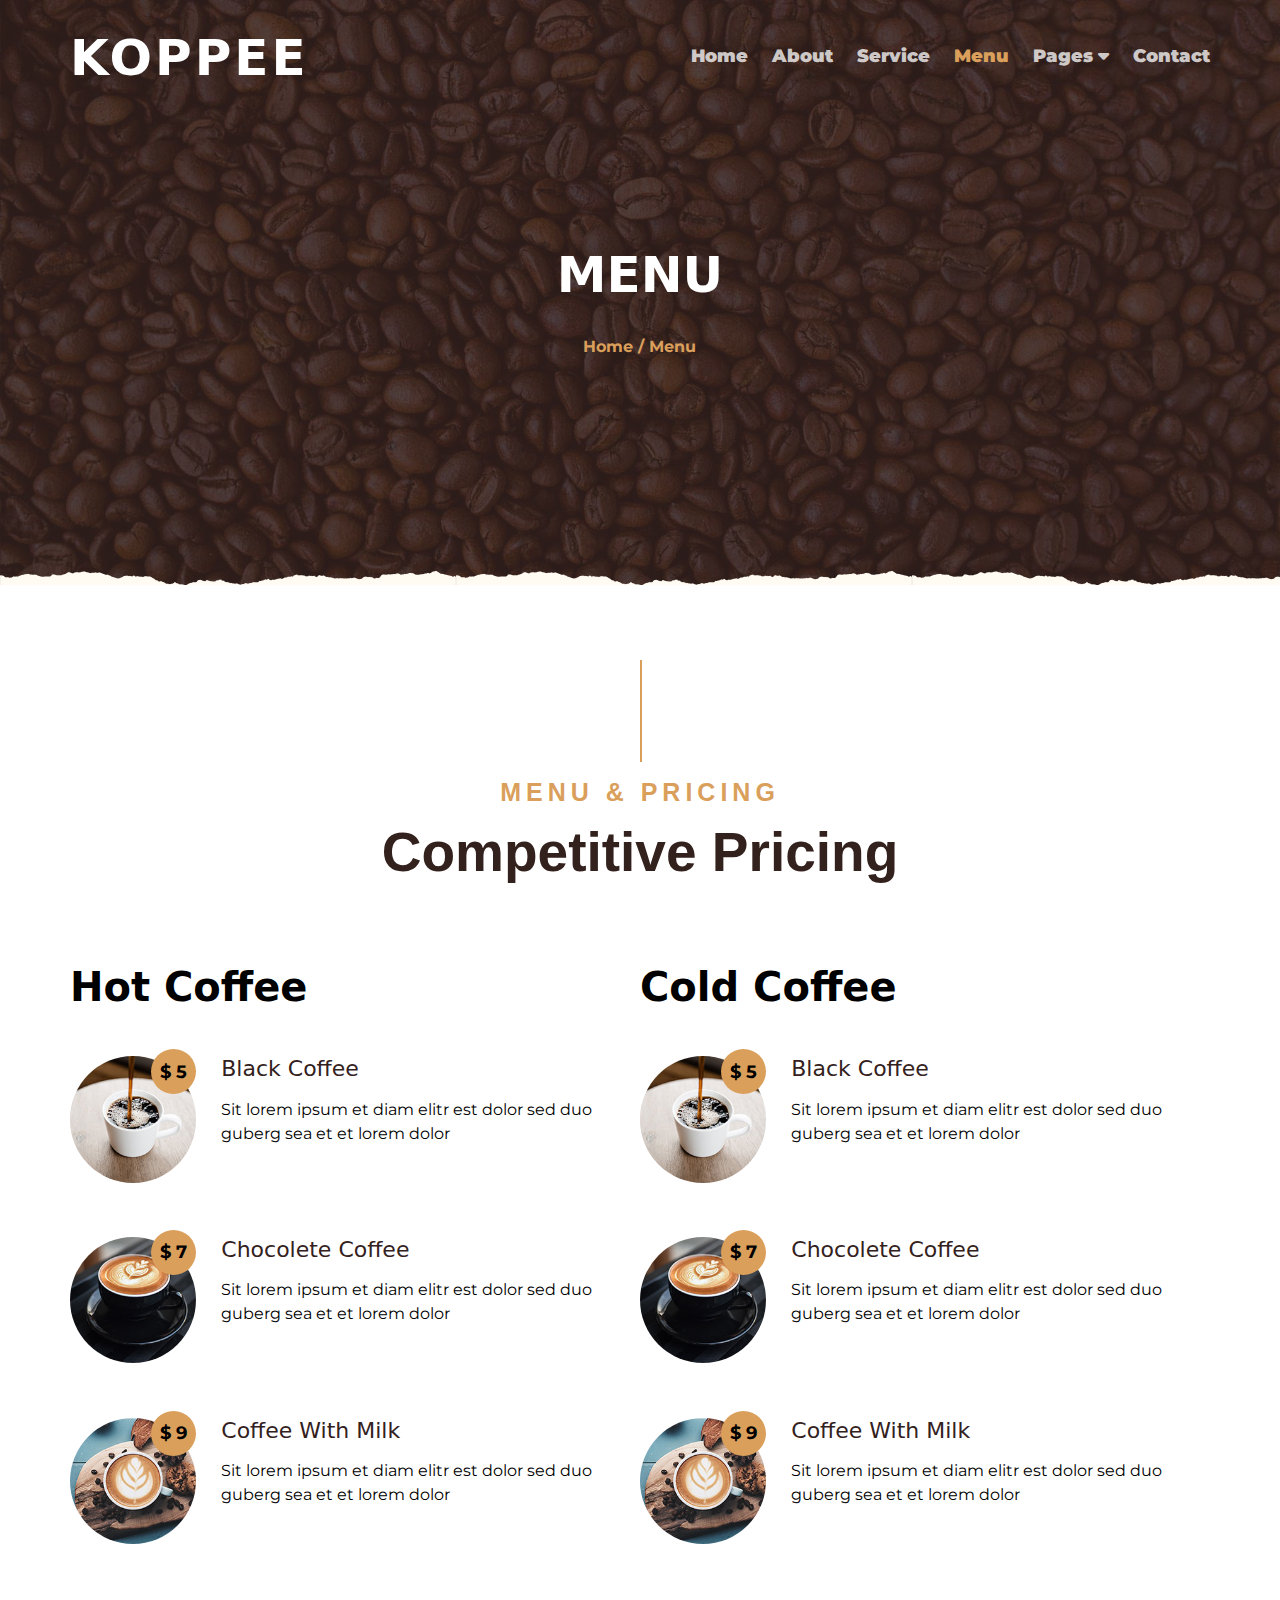
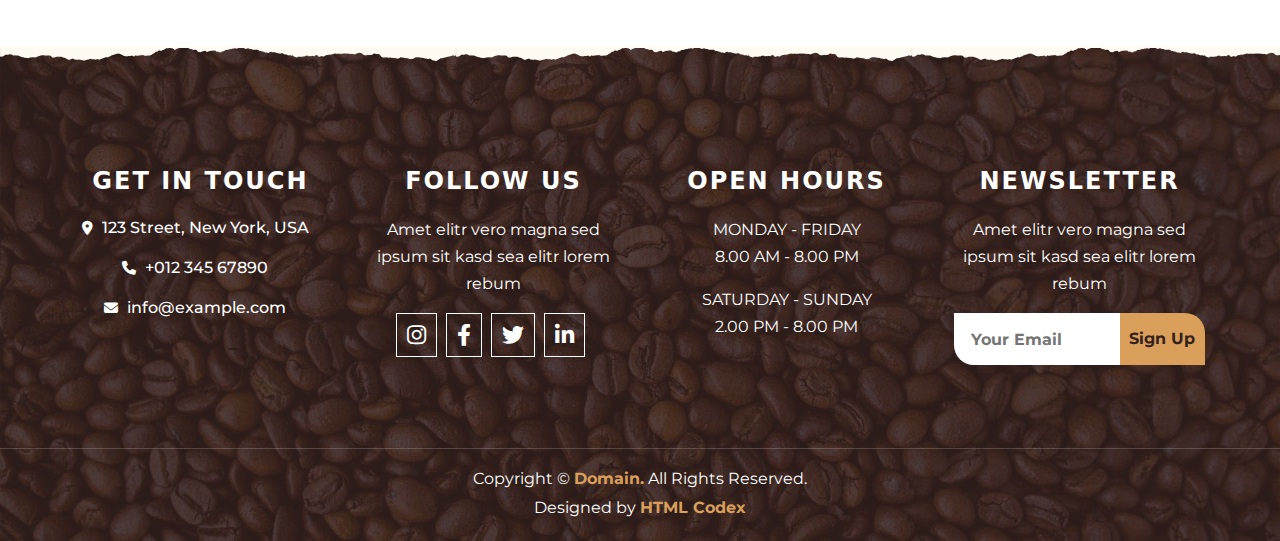
<file: html/menu.html>
<!DOCTYPE html>
<html lang="en">

<head>
  <meta charset="UTF-8" />
  <meta http-equiv="X-UA-Compatible" content="IE=edge" />
  <meta name="viewport" content="width=device-width, initial-scale=1.0" />
  <link rel="stylesheet" href="../css/style.css" />
  <link rel="stylesheet" href="../css/all.min.css" />
  <link rel="stylesheet" href="../css/fontawesome.min.css" />
  <link rel="stylesheet" href="../css/normalize.css" />
  <link rel="preconnect" href="https://fonts.googleapis.com" />
  <link rel="preconnect" href="https://fonts.gstatic.com" crossorigin />
  <link href="https://fonts.googleapis.com/css2?family=Montserrat:wght@300&display=swap" rel="stylesheet" />
  <title>Coffe Shop</title>
</head>

<body>
  <!-- Start Landing Page -->
  <div class="section-page">
    <div class="overlay"></div>
    <div class="container">
      <div class="header">
        <div class="logo">KOPPEE</div>
        <div class="links-container">
          <ul class="links">
            <li><a href="../index.html">Home</a></li>
            <li><a href="../html/about.html">About</a></li>
            <li><a href="../html/service.html">Service</a></li>
            <li><a href="../html/menu.html" class="active">Menu</a></li>
            <li class="list">
              <a href="#">Pages <i class="fa-solid fa-caret-down"></i></a>
              <ul class="dropdown">
                <li><a href="../html/reservation.html">Reservation</a></li>
                <li><a href="../html/testimonial.html">Testimonial</a></li>
              </ul>
            </li>
            <li><a href="../html/contact.html">Contact</a></li>
          </ul>
          <div class="menu">
            <i class="fa-solid fa-bars"></i>
          </div>
        </div>
      </div>
    </div>
    <div class="titel-text" ;>
      <h1>MENU</h1>
      <p>Home / Menu</p>
    </div>
    <div class="end"></div>
    <div class="btn-top">
      <i class="fa-solid fa-angles-up fa-spin"></i>
    </div>
  </div>
  <!-- End Landing Page -->
  <!-- Start Menu -->
  <div class="container" style="padding-top: 75px; padding-bottom: 50px">
    <div class="section-title">
      <h4>MENU & PRICING</h4>
      <h1>Competitive Pricing</h1>
    </div>
    <div class="list">
      <div class="left">
        <h1>Hot Coffee</h1>
        <div class="col">
          <div class="row">
            <div class="col-left">
              <img src="../img/menu-1.jpg" alt="" />
              <h3>$ 5</h3>
            </div>
            <div class="col-right">
              <h4>Black Coffee</h4>
              <p>
                Sit lorem ipsum et diam elitr est dolor sed duo guberg sea et
                et lorem dolor
              </p>
            </div>
          </div>
        </div>
        <div class="col">
          <div class="row">
            <div class="col-left">
              <img src="../img/menu-2.jpg" alt="" />
              <h3>$ 7</h3>
            </div>
            <div class="col-right">
              <h4>Chocolete Coffee</h4>
              <p>
                Sit lorem ipsum et diam elitr est dolor sed duo guberg sea et
                et lorem dolor
              </p>
            </div>
          </div>
        </div>
        <div class="col">
          <div class="row">
            <div class="col-left">
              <img src="../img/menu-3.jpg" alt="" />
              <h3>$ 9</h3>
            </div>
            <div class="col-right">
              <h4>Coffee With Milk</h4>
              <p>
                Sit lorem ipsum et diam elitr est dolor sed duo guberg sea et
                et lorem dolor
              </p>
            </div>
          </div>
        </div>
      </div>
      <div class="right">
        <h1>Cold Coffee</h1>
        <div class="col">
          <div class="row">
            <div class="col-left">
              <img src="../img/menu-1.jpg" alt="" />
              <h3>$ 5</h3>
            </div>
            <div class="col-right">
              <h4>Black Coffee</h4>
              <p>
                Sit lorem ipsum et diam elitr est dolor sed duo guberg sea et
                et lorem dolor
              </p>
            </div>
          </div>
        </div>
        <div class="col">
          <div class="row">
            <div class="col-left">
              <img src="../img/menu-2.jpg" alt="" />
              <h3>$ 7</h3>
            </div>
            <div class="col-right">
              <h4>Chocolete Coffee</h4>
              <p>
                Sit lorem ipsum et diam elitr est dolor sed duo guberg sea et
                et lorem dolor
              </p>
            </div>
          </div>
        </div>
        <div class="col">
          <div class="row">
            <div class="col-left">
              <img src="../img/menu-3.jpg" alt="" />
              <h3>$ 9</h3>
            </div>
            <div class="col-right">
              <h4>Coffee With Milk</h4>
              <p>
                Sit lorem ipsum et diam elitr est dolor sed duo guberg sea et
                et lorem dolor
              </p>
            </div>
          </div>
        </div>
      </div>
    </div>
  </div>
  <!-- End Mneu -->
  <!-- Start Contact -->
  <div class="contact">
    <div class="overlay"></div>
    <div class="top"></div>
    <div class="container">
      <div class="parts">
        <div class="address">
          <h2>GET IN TOUCH</h2>
          <p>
            <i class="fa-solid fa-location-dot"></i>
            123 Street, New York, USA
          </p>
          <p>
            <i class="fa-solid fa-phone"></i>
            +012 345 67890
          </p>
          <p>
            <i class="fa-solid fa-envelope"></i>
            info@example.com
          </p>
        </div>
        <div class="follow-us">
          <h2>FOLLOW US</h2>
          <h3>Amet elitr vero magna sed ipsum sit kasd sea elitr lorem rebum</h3>
          <i class="fa-brands fa-instagram"></i>
          <i class="fa-brands fa-facebook-f"></i>
          <i class="fa-brands fa-twitter"></i>
          <i class="fa-brands fa-linkedin-in"></i>
        </div>
        <div class="hours">
          <h2>OPEN HOURS</h2>
          <h3>MONDAY - FRIDAY <br>
            8.00 AM - 8.00 PM
          </h3>
          <h3>SATURDAY - SUNDAY<br>
            2.00 PM - 8.00 PM
          </h3>
        </div>
        <div class="new">
          <h2>NEWSLETTER</h2>
          <h3>Amet elitr vero magna sed ipsum sit kasd sea elitr lorem rebum</h3>
          <form action="" class="email">
            <div class="input">
              <input type="email" id="emails" name="emails" multiple class="input-text" placeholder="   Your Email">
              <button class="input-btn" type="submit">Sign Up</button>
            </div>
        </div>
      </div>
    </div>
    <!-- Start Footer -->
    <div class="footer">
      <p>Copyright © <a>Domain.</a> All Rights Reserved.<br>
        Designed by <a>HTML Codex</a>
      </p>
    </div>
    <!-- End Footer -->
  </div>
  <!-- End Contact -->
  <script type="text/javascript" src="../js/main.js"></script>
</body>

</html>
</file>
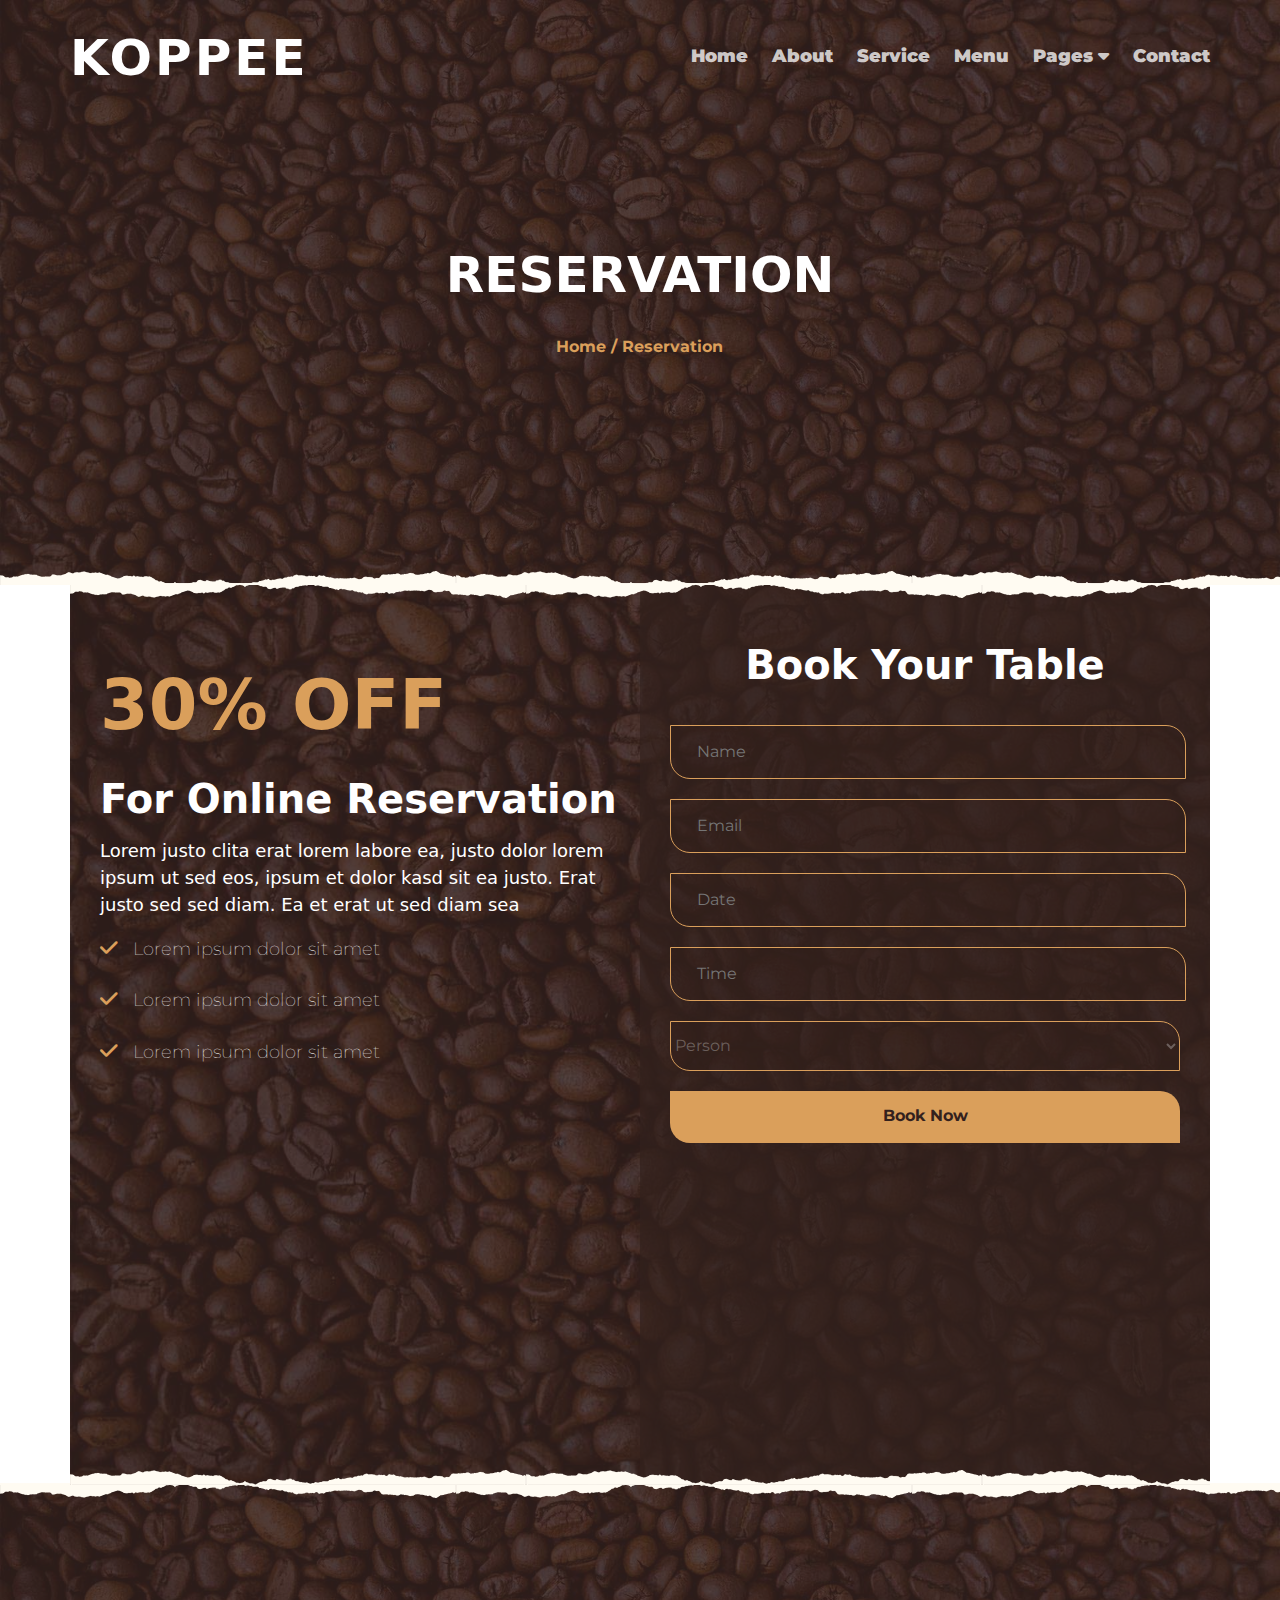
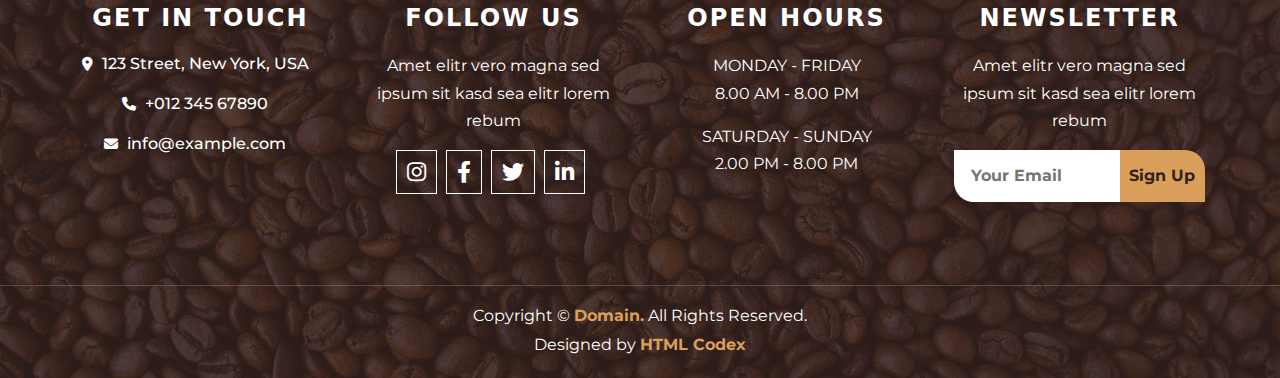
<file: html/reservation.html>
<!DOCTYPE html>
<html lang="en">

<head>
  <meta charset="UTF-8" />
  <meta http-equiv="X-UA-Compatible" content="IE=edge" />
  <meta name="viewport" content="width=device-width, initial-scale=1.0" />
  <link rel="stylesheet" href="../css/style.css" />
  <link rel="stylesheet" href="../css/all.min.css" />
  <link rel="stylesheet" href="../css/fontawesome.min.css" />
  <link rel="stylesheet" href="../css/normalize.css" />
  <link rel="preconnect" href="https://fonts.googleapis.com" />
  <link rel="preconnect" href="https://fonts.gstatic.com" crossorigin />
  <link href="https://fonts.googleapis.com/css2?family=Montserrat:wght@300&display=swap" rel="stylesheet" />
  <title>Coffe Shop</title>
</head>

<body>
  <!-- Start Landing Page -->
  <div class="section-page">
    <div class="overlay"></div>
    <div class="container">
      <div class="header">
        <div class="logo">KOPPEE</div>
        <div class="links-container">
          <ul class="links">
            <li><a href="../index.html">Home</a></li>
            <li><a href="../html/about.html">About</a></li>
            <li><a href="../html/service.html">Service</a></li>
            <li><a href="../html/menu.html">Menu</a></li>
            <li class="list">
              <a href="#">Pages <i class="fa-solid fa-caret-down"></i></a>
              <ul class="dropdown">
                <li><a href="../html/reservation.html" class="active">Reservation</a></li>
                <li><a href="../html/testimonial.html">Testimonial</a></li>
              </ul>
            </li>
            <li><a href="../html/contact.html">Contact</a></li>
          </ul>
          <div class="menu">
            <i class="fa-solid fa-bars"></i>
          </div>
        </div>
      </div>
    </div>
    <div class="titel-text" ;>
      <h1>RESERVATION</h1>
      <p>Home / Reservation</p>
    </div>
    <div class="end"></div>
    <div class="btn-top">
      <i class="fa-solid fa-angles-up fa-spin"></i>
    </div>
  </div>
  <!-- End Landing Page -->
  <!-- Start Reservation -->
  <div class="container">
    <div class="reservation">
      <div class="overlay"></div>
      <div class="top"></div>
      <div class="end"></div>
      <div class="list">
        <div class="left">
          <h1>30% OFF</h1>
          <h3>For Online Reservation</h3>
          <p>
            Lorem justo clita erat lorem labore ea, justo dolor lorem ipsum ut
            sed eos, ipsum et dolor kasd sit ea justo. Erat justo sed sed
            diam. Ea et erat ut sed diam sea
          </p>
          <h5>
            <i class="fa-solid fa-check"></i> Lorem ipsum dolor sit amet
          </h5>
          <h5>
            <i class="fa-solid fa-check"></i> Lorem ipsum dolor sit amet
          </h5>
          <h5 class="last">
            <i class="fa-solid fa-check"></i> Lorem ipsum dolor sit amet
          </h5>
        </div>
        <div class="right">
          <h1>Book Your Table</h1>
          <form class="form">
            <div class="form-group">
              <input type="text" placeholder="      Name" required="required" />
            </div>
            <div class="form-group">
              <input type="email" placeholder="      Email" required="required" />
            </div>
            <div class="form-group">
              <input type="text" placeholder="      Date" />
            </div>
            <div class="form-group">
              <input type="text" placeholder="      Time" />
            </div>
            <div class="form-group">
              <select>
                <option selected style="color: Black">Person</option>
                <option value="1" style="color: Black"> Person 1</option>
                <option value="2"style="color: Black"> Person 2</option>
                <option value="3"style="color: Black"> Person 3</option>
                <option value="4"style="color: Black"> Person 4</option>
              </select>
            </div>
            <div>
              <button type="submit">Book Now</button>
            </div>
          </form>
        </div>
      </div>
    </div>
  </div>
  <!-- End Reservation -->
  <!-- Start Contact -->
  <div class="contact">
    <div class="overlay"></div>
    <div class="top"></div>
    <div class="container">
      <div class="parts">
        <div class="address">
          <h2>GET IN TOUCH</h2>
          <p>
            <i class="fa-solid fa-location-dot"></i>
            123 Street, New York, USA
          </p>
          <p>
            <i class="fa-solid fa-phone"></i>
            +012 345 67890
          </p>
          <p>
            <i class="fa-solid fa-envelope"></i>
            info@example.com
          </p>
        </div>
        <div class="follow-us">
          <h2>FOLLOW US</h2>
          <h3>Amet elitr vero magna sed ipsum sit kasd sea elitr lorem rebum</h3>
          <i class="fa-brands fa-instagram"></i>
          <i class="fa-brands fa-facebook-f"></i>
          <i class="fa-brands fa-twitter"></i>
          <i class="fa-brands fa-linkedin-in"></i>
        </div>
        <div class="hours">
          <h2>OPEN HOURS</h2>
          <h3>MONDAY - FRIDAY <br>
            8.00 AM - 8.00 PM
          </h3>
          <h3>SATURDAY - SUNDAY<br>
            2.00 PM - 8.00 PM
          </h3>
        </div>
        <div class="new">
          <h2>NEWSLETTER</h2>
          <h3>Amet elitr vero magna sed ipsum sit kasd sea elitr lorem rebum</h3>
          <form action="" class="email">
            <div class="input">
              <input type="email" id="emails" name="emails" multiple class="input-text" placeholder="   Your Email">
              <button class="input-btn" type="submit">Sign Up</button> 
            </div>
        </div>
      </div>
    </div>
    <!-- Start Footer -->
    <div class="footer">
      <p>Copyright © <a>Domain.</a> All Rights Reserved.<br>
        Designed by <a>HTML Codex</a>
      </p>
    </div>
    <!-- End Footer -->
  </div>
  <!-- End Contact -->
  <script type="text/javascript" src="../js/main.js"></script>
</body>

</html>
</file>
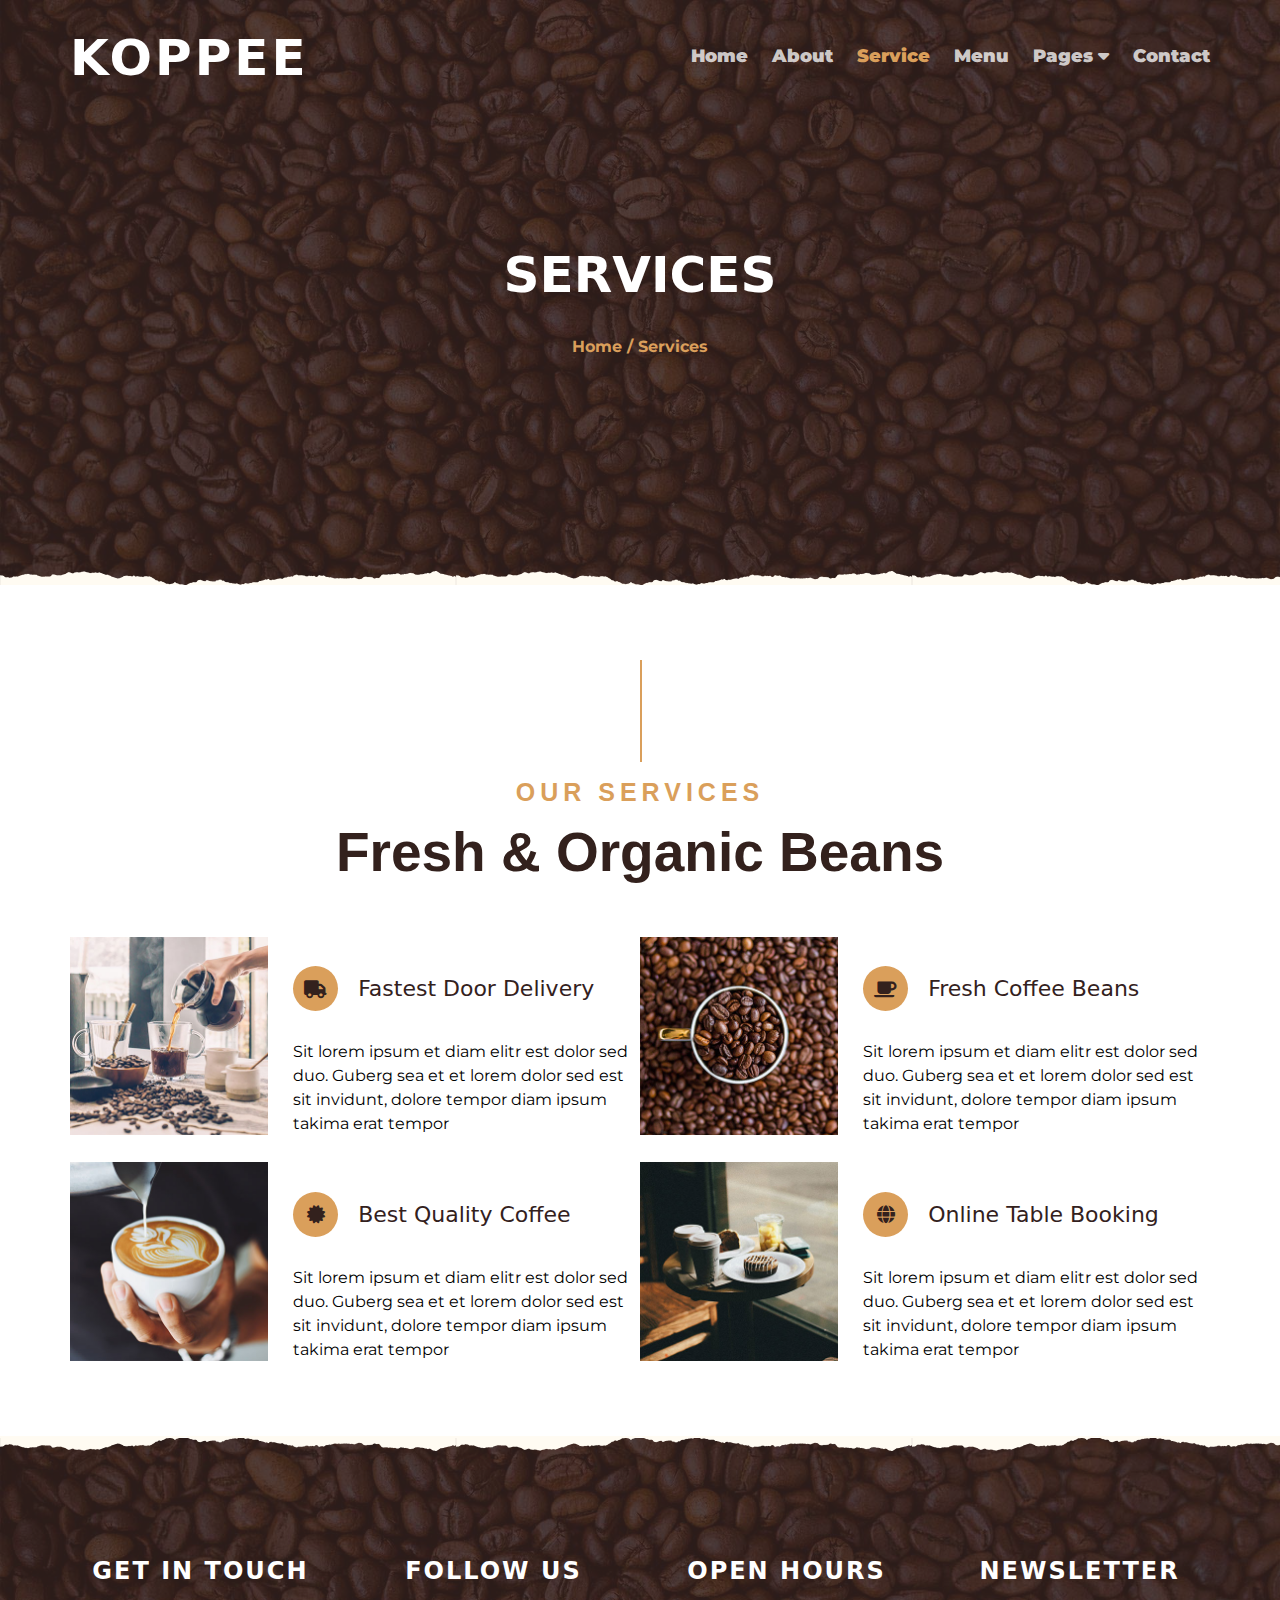
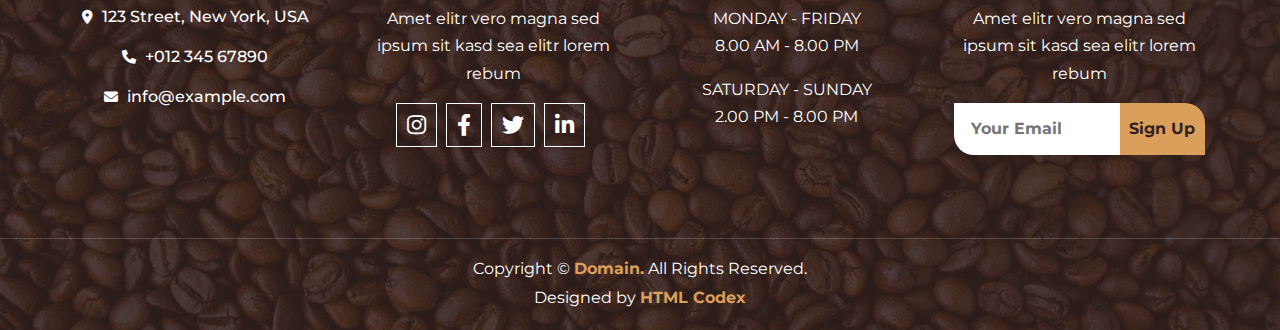
<file: html/service.html>
<!DOCTYPE html>
<html lang="en">

<head>
  <meta charset="UTF-8" />
  <meta http-equiv="X-UA-Compatible" content="IE=edge" />
  <meta name="viewport" content="width=device-width, initial-scale=1.0" />
  <link rel="stylesheet" href="../css/style.css" />
  <link rel="stylesheet" href="../css/all.min.css" />
  <link rel="stylesheet" href="../css/fontawesome.min.css" />
  <link rel="stylesheet" href="../css/normalize.css" />
  <link rel="preconnect" href="https://fonts.googleapis.com" />
  <link rel="preconnect" href="https://fonts.gstatic.com" crossorigin />
  <link href="https://fonts.googleapis.com/css2?family=Montserrat:wght@300&display=swap" rel="stylesheet" />
  <title>Coffe Shop</title>
</head>

<body>
  <!-- Start Landing Page -->
  <div class="section-page">
    <div class="overlay"></div>
    <div class="container">
      <div class="header">
        <div class="logo">KOPPEE</div>
        <div class="links-container">
          <ul class="links">
            <li><a href="../index.html">Home</a></li>
            <li><a href="../html/about.html">About</a></li>
            <li><a href="../html/service.html" class="active">Service</a></li>
            <li><a href="../html/menu.html">Menu</a></li>
            <li class="list">
              <a href="#">Pages <i class="fa-solid fa-caret-down"></i></a>
              <ul class="dropdown">
                <li><a href="../html/reservation.html">Reservation</a></li>
                <li><a href="../html/testimonial.html">Testimonial</a></li>
              </ul>
            </li>
            <li><a href="../html/contact.html">Contact</a></li>
          </ul>
          <div class="menu">
            <i class="fa-solid fa-bars"></i>
          </div>
        </div>
      </div>
    </div>
    <div class="titel-text" ;>
      <h1>SERVICES</h1>
      <p>Home / Services</p>
    </div>
    <div class="end"></div>
    <div class="btn-top">
      <i class="fa-solid fa-angles-up fa-spin"></i>
    </div>
  </div>
  <!-- End Landing Page -->
  <!-- Start Service -->
  <div class="container" style="padding-top: 75px; padding-bottom: 50px">
    <div class="section-title">
      <h4>OUR SERVICES</h4>
      <h1>Fresh & Organic Beans</h1>
    </div>
    <div class="table">
      <div class="col">
        <div class="row">
          <div class="col-left">
            <img src="../img/service-1.jpg" alt="" />
          </div>
          <div class="col-right">
            <h4><i class="fa-solid fa-truck"></i>Fastest Door Delivery</h4>
            <p>
              Sit lorem ipsum et diam elitr est dolor sed duo. Guberg sea et
              et lorem dolor sed est sit invidunt, dolore tempor diam ipsum
              takima erat tempor
            </p>
          </div>
        </div>
      </div>
      <div class="col">
        <div class="row">
          <div class="col-left">
            <img src="../img/service-2.jpg" alt="" />
          </div>
          <div class="col-right">
            <h4><i class="fa-solid fa-mug-saucer"></i>Fresh Coffee Beans</h4>
            <p>
              Sit lorem ipsum et diam elitr est dolor sed duo. Guberg sea et
              et lorem dolor sed est sit invidunt, dolore tempor diam ipsum
              takima erat tempor
            </p>
          </div>
        </div>
      </div>
      <div class="col">
        <div class="row">
          <div class="col-left">
            <img src="../img/service-3.jpg" alt="" />
          </div>
          <div class="col-right">
            <h4>
              <i class="fa-solid fa-certificate"></i>Best Quality Coffee
            </h4>
            <p>
              Sit lorem ipsum et diam elitr est dolor sed duo. Guberg sea et
              et lorem dolor sed est sit invidunt, dolore tempor diam ipsum
              takima erat tempor
            </p>
          </div>
        </div>
      </div>
      <div class="col">
        <div class="row">
          <div class="col-left">
            <img src="../img/service-4.jpg" alt="" />
          </div>
          <div class="col-right">
            <h4><i class="fa-solid fa-globe"></i>Online Table Booking</h4>
            <p>
              Sit lorem ipsum et diam elitr est dolor sed duo. Guberg sea et
              et lorem dolor sed est sit invidunt, dolore tempor diam ipsum
              takima erat tempor
            </p>
          </div>
        </div>
      </div>
    </div>
  </div>
  <!-- End Service -->
  <!-- Start Contact -->
  <div class="contact">
    <div class="overlay"></div>
    <div class="top"></div>
    <div class="container">
      <div class="parts">
        <div class="address">
          <h2>GET IN TOUCH</h2>
          <p>
            <i class="fa-solid fa-location-dot"></i>
            123 Street, New York, USA
          </p>
          <p>
            <i class="fa-solid fa-phone"></i>
            +012 345 67890
          </p>
          <p>
            <i class="fa-solid fa-envelope"></i>
            info@example.com
          </p>
        </div>
        <div class="follow-us">
          <h2>FOLLOW US</h2>
          <h3>Amet elitr vero magna sed ipsum sit kasd sea elitr lorem rebum</h3>
          <i class="fa-brands fa-instagram"></i>
          <i class="fa-brands fa-facebook-f"></i>
          <i class="fa-brands fa-twitter"></i>
          <i class="fa-brands fa-linkedin-in"></i>
        </div>
        <div class="hours">
          <h2>OPEN HOURS</h2>
          <h3>MONDAY - FRIDAY <br>
            8.00 AM - 8.00 PM
          </h3>
          <h3>SATURDAY - SUNDAY<br>
            2.00 PM - 8.00 PM
          </h3>
        </div>
        <div class="new">
          <h2>NEWSLETTER</h2>
          <h3>Amet elitr vero magna sed ipsum sit kasd sea elitr lorem rebum</h3>
          <form action="" class="email">
            <div class="input">
              <input type="email" id="emails" name="emails" multiple class="input-text" placeholder="   Your Email">
              <button class="input-btn" type="submit">Sign Up</button> 
            </div>
        </div>
      </div>
    </div>
    <!-- Start Footer -->
    <div class="footer">
      <p>Copyright © <a>Domain.</a> All Rights Reserved.<br>
        Designed by <a>HTML Codex</a>
      </p>
    </div>
    <!-- End Footer -->
  </div>
  <!-- End Contact -->
  <script type="text/javascript" src="../js/main.js"></script>
</body>

</html>
</file>
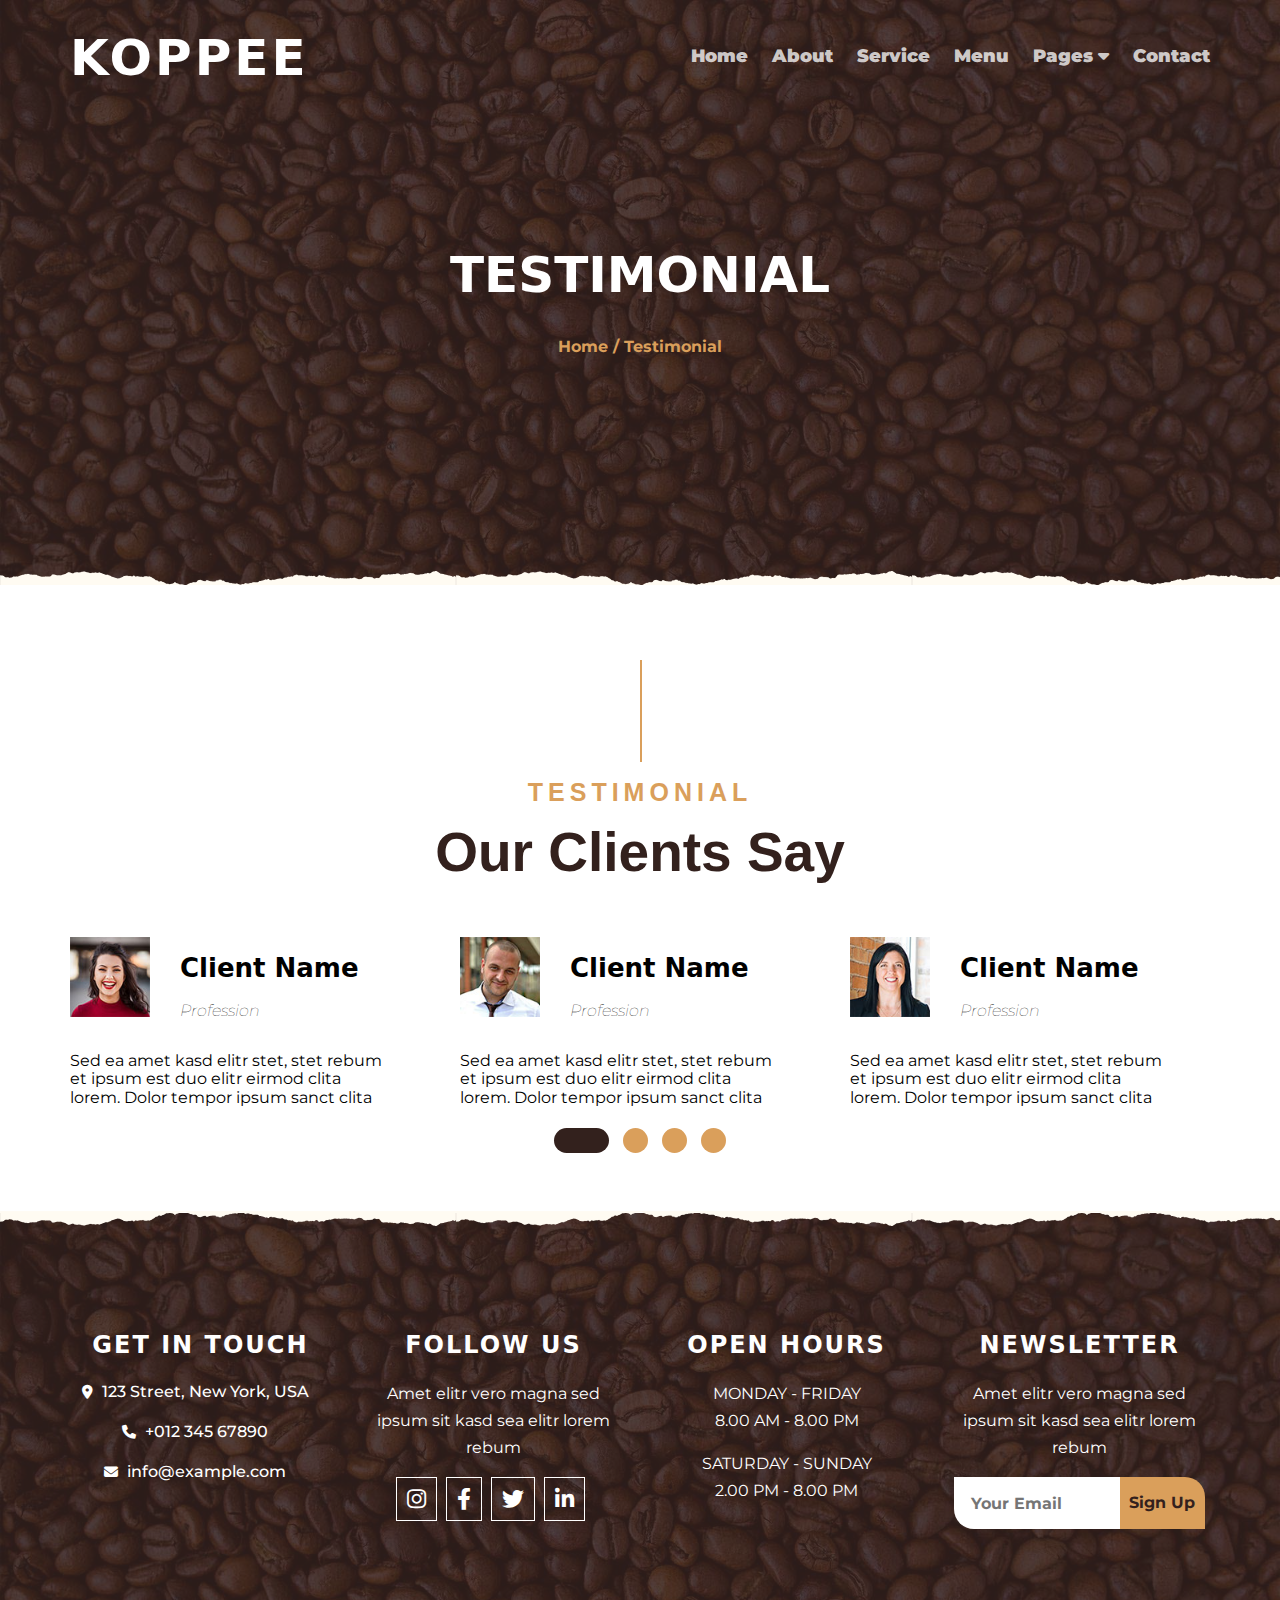
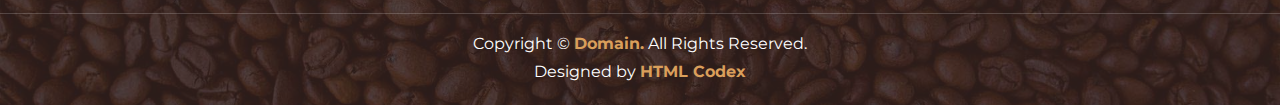
<file: html/testimonial.html>
<!DOCTYPE html>
<html lang="en">

<head>
  <meta charset="UTF-8" />
  <meta http-equiv="X-UA-Compatible" content="IE=edge" />
  <meta name="viewport" content="width=device-width, initial-scale=1.0" />
  <link rel="stylesheet" href="../css/style.css" />
  <link rel="stylesheet" href="../css/all.min.css" />
  <link rel="stylesheet" href="../css/fontawesome.min.css" />
  <link rel="stylesheet" href="../css/normalize.css" />
  <link rel="preconnect" href="https://fonts.googleapis.com" />
  <link rel="preconnect" href="https://fonts.gstatic.com" crossorigin />
  <link href="https://fonts.googleapis.com/css2?family=Montserrat:wght@300&display=swap" rel="stylesheet" />
  <title>Coffe Shop</title>
</head>

<body>
  <!-- Start Landing Page -->
  <div class="section-page">
    <div class="overlay"></div>
    <div class="container">
      <div class="header">
        <div class="logo">KOPPEE</div>
        <div class="links-container">
          <ul class="links">
            <li><a href="../index.html">Home</a></li>
            <li><a href="../html/about.html">About</a></li>
            <li><a href="../html/service.html">Service</a></li>
            <li><a href="../html/menu.html">Menu</a></li>
            <li class="list">
              <a href="#">Pages <i class="fa-solid fa-caret-down"></i></a>
              <ul class="dropdown">
                <li><a href="../html/reservation.html">Reservation</a></li>
                <li><a href="../html/testimonial.html" class="active">Testimonial</a></li>
              </ul>
            </li>
            <li><a href="../html/contact.html">Contact</a></li>
          </ul>
          <div class="menu">
            <i class="fa-solid fa-bars"></i>
          </div>
        </div>
      </div>
    </div>
    <div class="titel-text" ;>
      <h1>TESTIMONIAL</h1>
      <p>Home / Testimonial</p>
    </div>
    <div class="end"></div>
    <div class="btn-top">
      <i class="fa-solid fa-angles-up fa-spin"></i>
    </div>
  </div>
  <!-- End Landing Page -->
  <!-- Start Testimonial -->
  <div class="container" style="padding-top: 75px; padding-bottom: 50px">
    <div class="section-title">
      <h4>TESTIMONIAL</h4>
      <h1>Our Clients Say</h1>
    </div>
    <div class="testimonial">
      <div class="slid-row">
        <div class="slid-col">
          <div class="user">
            <img src="../img/testimonial-1.jpg" alt="" />
            <div class="user-info">
              <h1>Client Name</h1>
              <h3>Profession</h3>
            </div>
          </div>
          <p>
            Sed ea amet kasd elitr stet, stet rebum et ipsum est duo elitr
            eirmod clita lorem. Dolor tempor ipsum sanct clita
          </p>
        </div>
        <div class="slid-col">
          <div class="user">
            <img src="../img/testimonial-2.jpg" alt="" />
            <div class="user-info">
              <h1>Client Name</h1>
              <h3>Profession</h3>
            </div>
          </div>
          <p>
            Sed ea amet kasd elitr stet, stet rebum et ipsum est duo elitr
            eirmod clita lorem. Dolor tempor ipsum sanct clita
          </p>
        </div>
        <div class="slid-col ">
          <div class="user">
            <img src="../img/testimonial-3.jpg" alt="" />
            <div class="user-info">
              <h1>Client Name</h1>
              <h3>Profession</h3>
            </div>
          </div>
          <p>
            Sed ea amet kasd elitr stet, stet rebum et ipsum est duo elitr
            eirmod clita lorem. Dolor tempor ipsum sanct clita
          </p>
        </div>
        <div class="slid-col">
          <div class="user">
            <img src="../img/testimonial-4.jpg" alt="" />
            <div class="user-info">
              <h1>Client Name</h1>
              <h3>Profession</h3>
            </div>
          </div>
          <p>
            Sed ea amet kasd elitr stet, stet rebum et ipsum est duo elitr
            eirmod clita lorem. Dolor tempor ipsum sanct clita
          </p>
        </div>
        <div class="slid-col">
          <div class="user">
            <img src="../img/testimonial-2.jpg" alt="" />
            <div class="user-info">
              <h1>Client Name</h1>
              <h3>Profession</h3>
            </div>
          </div>
          <p>
            Sed ea amet kasd elitr stet, stet rebum et ipsum est duo elitr
            eirmod clita lorem. Dolor tempor ipsum sanct clita
          </p>
        </div>
        <div class="slid-col">
          <div class="user">
            <img src="../img/testimonial-3.jpg" alt="" />
            <div class="user-info">
              <h1>Client Name</h1>
              <h3>Profession</h3>
            </div>
          </div>
          <p>
            Sed ea amet kasd elitr stet, stet rebum et ipsum est duo elitr
            eirmod clita lorem. Dolor tempor ipsum sanct clita
          </p>
        </div>
      </div>
      <div class="bubble">
        <span class="active"></span>
        <span></span>
        <span></span>
        <span></span>
      </div>
    </div>
  </div>
  <!-- End Testimonial -->
  <!-- Start Contact -->
  <div class="contact">
    <div class="overlay"></div>
    <div class="top"></div>
    <div class="container">
      <div class="parts">
        <div class="address">
          <h2>GET IN TOUCH</h2>
          <p>
            <i class="fa-solid fa-location-dot"></i>
            123 Street, New York, USA
          </p>
          <p>
            <i class="fa-solid fa-phone"></i>
            +012 345 67890
          </p>
          <p>
            <i class="fa-solid fa-envelope"></i>
            info@example.com
          </p>
        </div>
        <div class="follow-us">
          <h2>FOLLOW US</h2>
          <h3>Amet elitr vero magna sed ipsum sit kasd sea elitr lorem rebum</h3>
          <i class="fa-brands fa-instagram"></i>
          <i class="fa-brands fa-facebook-f"></i>
          <i class="fa-brands fa-twitter"></i>
          <i class="fa-brands fa-linkedin-in"></i>
        </div>
        <div class="hours">
          <h2>OPEN HOURS</h2>
          <h3>MONDAY - FRIDAY <br>
            8.00 AM - 8.00 PM
          </h3>
          <h3>SATURDAY - SUNDAY<br>
            2.00 PM - 8.00 PM
          </h3>
        </div>
        <div class="new">
          <h2>NEWSLETTER</h2>
          <h3>Amet elitr vero magna sed ipsum sit kasd sea elitr lorem rebum</h3>
          <form action="" class="email">
            <div class="input">
              <input type="email" id="emails" name="emails" multiple class="input-text" placeholder="   Your Email">
              <button class="input-btn" type="submit">Sign Up</button> 
            </div>
        </div>
      </div>
    </div>
    <!-- Start Footer -->
    <div class="footer">
      <p>Copyright © <a>Domain.</a> All Rights Reserved.<br>
        Designed by <a>HTML Codex</a>
      </p>
    </div>
    <!-- End Footer -->
  </div>
  <!-- End Contact -->
  <script type="text/javascript" src="../js/main.js"></script>
</body>

</html>
</file>
<file: css/style.css>
:root {
  --main-color: #da9f5b;
  --second-color: #33211d;
}

body {
  font-family: "Montserrat", sans-serif;
  list-style: none;
  height: 0vh;
  box-sizing: border-box;
  scroll-behavior: smooth;
}

a {
  text-decoration: none;
}

.container {
  padding-left: 15px;
  padding-right: 15px;
  margin: auto;
}

/** Start Landing Page **/
.landing-page {
  height: 100vh;
  background-image: url(../img/carousel-1.jpg);
  background-size: cover;
  background-repeat: no-repeat;
  max-width: 100%;
  position: relative;
}

.landing-page .btn-top {
  position: fixed;
  right: -20%;
  z-index: 999;
  transition: 0.3s;
  bottom: 5%;
}

.landing-page .btn-top.active {
  right: 3%;
}

.landing-page .btn-top i {
  color: var(--second-color);
  background-color: var(--main-color);
  padding: 12px 15px 12px 15px;
  font-size: 20px;
  font-weight: bolder;
  transition: 0.3s;
  cursor: pointer;
  animation: top 1.5s infinite alternate;
}

@keyframes top {
  0% {
    transform: translateY(10px);
  }

  100% {
    transform: translateY(-25px);
  }
}

.landing-page .btn-top i:hover {
  background-color: #db8c33;
}

.landing-page .container {
  z-index: 999;
  position: relative;
}

.overlay {
  background-color: #33211dd9;
  position: absolute;
  width: 100%;
  height: 100%;
  left: 0;
  top: 0;
}

.header {
  position: relative;
  z-index: 2;
  color: white;
  display: flex;
}

.header .logo {
  padding-top: 30px;
  width: 150px;
  font-weight: bolder;
  font-size: 50px;
  cursor: pointer;
  transition: 0.3s;
  letter-spacing: 3px;
  font-family: system-ui, -apple-system, BlinkMacSystemFont, "Segoe UI", Roboto,
    Oxygen, Ubuntu, Cantarell, "Open Sans", "Helvetica Neue", sans-serif;
}

.header .logo:hover {
  color: var(--main-color);
}

@media (max-width: 576px) {
  .header .logo {
    font-size: 30px;
  }
}

.header .links-container {
  width: 100%;
  text-align: right;
}

.header .links {
  padding-top: 30px;
}

@media (max-width: 768px) {
  .header .links {
    display: none;
  }

  .header .links.open {
    background-color: var(--second-color);
    display: block;
    position: absolute;
    left: 0px;
    top: 65px;
    height: 400px;
    padding: 0;
    width: 100%;
    border-radius: 10px;
  }

  .header .links.open li {
    display: block;
    text-align: center;
    margin-top: 20px;
    margin-left: 0;
  }
}

.header .links li {
  display: inline-block;
  margin-left: 20px;
  font-size: 18px;
}

.header .links .list {
  display: inline-block;
  position: relative;
}

.header .links.links.open .list .dropdown {
  position: relative;
  background-color: var(--second-color);
  display: block;
}

.header .links.links.open .list .dropdown li {
  margin-top: 20px;
  margin-bottom: 0;
}

.header .links.links.open .list .dropdown li a {
  color: white;
}

.header .links .list .dropdown {
  position: absolute;
  background-color: white;
  padding: 15px 10px;
  z-index: 1;
  display: none;
}

.header .links .list:hover .dropdown {
  display: block;
}

.header .links .list .dropdown li {
  margin: 5px 0 10px 0;
}

.header .links .list .dropdown li a {
  color: #1c110f;
  font-weight: bolder;
}

.header .links li a {
  color: rgba(255, 255, 255, 0.775);
  text-decoration: none;
  font-weight: 900;
}

.header .links li a:hover,
.header .links li a.active,
.header .links .list .dropdown li a:hover,
.header .links.open .list .dropdown li a:hover {
  color: var(--main-color);
  display: block;
}

.header .links-container .menu {
  padding-top: 30px;
  font-size: 40px;
  cursor: pointer;
  display: none;
  transition: 0.3s;
}

@media (max-width: 576px) {
  .header .links-container .menu {
    font-size: 25px;
  }
}

.header .links-container .menu i:hover {
  color: var(--main-color);
  transition: 0.3s;
}

@media (max-width: 768px) {
  .header .links-container .menu {
    display: inline-block;
  }
}

.interduce-text {
  color: var(--main-color);
  text-align: center;
  position: absolute;
  left: 50%;
  top: 50%;
  transform: translate(-50%, -50%);
  z-index: 2;
  line-height: 1.4;
  width: 100%;
}

.interduce-text h1 {
  color: white;
  font-size: 100px;
  font-weight: bolder;
  margin: 0;
}

@media (max-width: 576px) {
  .interduce-text h1 {
    font-size: 50px;
  }

  .interduce-text h2 {
    font-size: 25px;
  }
}

.interduce-text h2 {
  color: white;
  margin: 0;
  font-size: xx-large;
  font-weight: bolder;
}

.interduce-text p {
  font-size: 30px;
  font-weight: bolder;
  margin: 0;
}

.landing-page .end {
  background-image: url(../img/overlay-bottom.png);
  position: absolute;
  width: 100%;
  height: 14px;
  bottom: 0;
  z-index: 1;
}

/** End Landing Page **/

/** Start About Us **/
.section-title {
  padding-top: 120px;
  padding-bottom: 20px;
  text-align: center;
  position: relative;
  line-height: 1;
  width: 100%;
}

.section-title h4 {
  letter-spacing: 5px;
  color: var(--main-color);
  text-transform: uppercase;
  font-size: 25px;
  margin: 0;
  font-family: sans-serif;
}

.section-title h1 {
  font-size: 55px;
  color: var(--second-color);
  font-family: sans-serif;
  margin-top: 20px;
}

@media (max-width: 992px) {
  .section-title h1 {
    font-size: 30px;
  }
}

@media (max-width: 576px) {
  .section-title h1 {
    font-size: 20px;
  }

  .section-title h4 {
    font-size: 15px;
  }
}

.section-title::after {
  content: " ";
  height: 100px;
  color: var(--main-color);
  top: 0;
  position: absolute;
  border: 1px solid;
  padding: 0;
}

.container .content {
  display: flex;
}

@media (max-width: 992px) {
  .container .content {
    display: inline;
  }
}

.content .column-0,
.content .column-1,
.content .column-2 {
  flex-wrap: wrap;
  width: 34%;
}

@media (max-width: 992px) {

  .content .column-0,
  .content .column-1,
  .content .column-2 {
    width: 100%;
  }
}

.content .column-0 h1,
.content .column-2 h1 {
  color: var(--second-color);
  font-family: sans-serif;
  font-size: 40px;
  margin-bottom: 10px;
}

@media (max-width: 576px) {

  .content .column-0 h1,
  .content .column-2 h1 {
    font-size: 25px;
  }
}

.content .column-0 h5 {
  color: var(--second-color);
  font-size: 18px;
  line-height: 1.5;
  margin-bottom: 15px;
  margin-top: 0px;
}

.content .column-2 h5 {
  color: var(--second-color);
  font-size: 18px;
  margin-top: 10px;
  margin-bottom: 0px;
}

.content .column-2 .last {
  margin-bottom: 35px;
}

.content .column-0 p {
  margin-bottom: 35px;
  line-height: 1.5;
  font-weight: 500;
}

.content .column-2 p {
  margin-bottom: 0;
  line-height: 1.5;
  font-weight: 500;
}

.content .column-0 a {
  color: white;
  background-color: var(--second-color);
  border: none;
  font-weight: 900;
  padding: 12px 25px 12px 25px;
  transition: 0.3s;
}

.content .column-0 a:hover {
  background-color: #1c110f;
}

.content .column-1 img {
  width: 100%;
  height: 100%;
}

.content .column-2 h5 i {
  color: var(--main-color);
  padding-right: 10px;
  font-size: 20px;
  font-weight: 900;
}

.content .column-2 a {
  color: #212529;
  background-color: var(--main-color);
  border-color: var(--main-color);
  font-weight: 1000;
  padding: 12px 25px 12px 25px;
  transition: 0.3s;
}

.content .column-2 a:hover {
  background-color: #db8c33;
}

/** End About Us **/
/** Start Service **/
.container .table {
  display: flex;
  position: relative;
  flex-wrap: wrap;
}

@media (max-width: 992px) {
  .container .table {
    display: inline;
  }
}

.table .col {
  width: 50%;
}

@media (max-width: 992px) {
  .table .col {
    width: 100%;
    margin-bottom: 50px;
  }
}

.table .col .row {
  display: flex;
  margin-bottom: 10px;
}

@media (max-width: 576px) {
  .table .col .row {
    display: block;
  }
}

.table .col .row .col-left {
  width: 40%;
}

@media (max-width: 576px) {

  .table .col .row .col-left,
  .table .col .row .col-left img {
    width: 100%;
  }
}

.table .col .row .col-left img {
  max-width: 100%;
  max-height: 100%;
  transition: 0.3s;
}

.table .col .row .col-left img:hover {
  transform: scale(1.1);
  border-radius: 25px;
  opacity: 0.9;
  box-shadow: 0 12px 16px 0 rgba(0, 0, 0, 0.24),
    0 17px 50px 0 rgba(0, 0, 0, 0.19);
}

.table .col .row .col-right {
  width: 70%;
  margin-left: 25px;
}

@media (max-width: 576px) {
  .table .col .row .col-right {
    width: 100%;
    margin-left: 0;
  }
}

.table .col .row .col-right h4 {
  color: var(--second-color);
  font-weight: 500;
  font-size: 22px;
  font-family: system-ui;
}

.table .col .row .col-right h4 i {
  margin-right: 20px;
}

.table .col .row .col-right h4 i::before {
  width: 45px;
  height: 45px;
  font-size: 18px;
  display: inline-flex;
  align-items: center;
  justify-content: center;
  border-radius: 45px;
  background: #da9f5b;
}

.table .col .row .col-right p {
  line-height: 1.5;
}

/** End Service **/

/** Start Ads **/
/**box-shadow: 0 12px 16px 0 rgba(0,0,0,0.24), 0 17px 50px 0 rgba(0,0,0,0.19);**/
.ads {
  position: relative;
  background-image: url(../img/bg.jpg);
  background-size: cover;
  height: 80vh;
}

.ads .top {
  background-image: url(../img/overlay-top.png);
  position: absolute;
  width: 100%;
  height: 15px;
  top: -2px;
  z-index: 5;
}

.ads .end {
  background-image: url(../img/overlay-bottom.png);
  position: absolute;
  width: 100%;
  height: 15px;
  bottom: 0;
  z-index: 1;
}

.ads .offer {
  position: absolute;
  top: 50%;
  left: 50%;
  transform: translate(-50%, -50%);
  z-index: 999;
  text-align: center;
}

.ads .offer h1 {
  color: var(--main-color);
  font-weight: bolder;
  font-size: 70px;
  font-family: system-ui;
  margin-bottom: 15px;
  margin: 0 0 10px 0;
}

.ads .offer h2 {
  color: white;
  font-size: 40px;
  font-family: system-ui;
  font-weight: bolder;
  margin: 0px 0 15px 0;
}

.ads .offer h4 {
  color: white;
  font-size: 25px;
  font-weight: normal;
  font-family: system-ui;
  margin: 0 0 20px 0;
  max-width: 100%;
}

@media (max-width: 768px) {
  .ads .offer h1 {
    font-size: 50px;
  }

  .ads .offer h2 {
    font-size: 25px;
  }

  .ads .offer h4 {
    font-size: 18px;
  }
}

.ads .offer .email {
  display: flex;
  align-items: center;
  justify-content: space-around;
}

.ads .offer .input {
  display: flex;
}

.ads .offer .input .input-text {
  border: none;
  text-align: left;
  font-weight: bolder;
  width: 250px;
  height: 50px;
  border-radius: 0 0px 0 20px;
  transition: 0.3s;
}

@media (max-width: 576px) {
  .ads .offer .input .input-text {
    width: 200px;
  }
}

.ads .offer .input .input-text:focus {
  outline: #da9f5bd1 1px solid;
}

.ads .offer .input .input-btn {
  border: none;
  background-color: var(--main-color);
  color: var(--second-color);
  font-weight: bolder;
  transition: 0.3s;
  width: 100px;
  height: 52px;
  border-radius: 0 20px 0 0;
}

@media (max-width: 576px) {
  .ads .offer .input .input-btn {
    width: 75px;
    font-size: 15px;
  }
}

.ads .offer .input .input-btn:hover {
  background-color: #db8c33;
}

/** End Ads **/

/** Start Menu **/
.container .list {
  display: flex;
  position: relative;
  flex-wrap: nowrap;
  max-width: 100%;
}

@media (max-width: 992px) {
  .container .list {
    display: flex;
    flex-wrap: wrap;
  }
}

.list .left h1,
.list .right h1 {
  text-align: left;
  font-size: 40px;
  font-weight: bolder;
  font-family: system-ui;
  padding-bottom: 20px;
}

.list .left .col,
.list .right .col {
  max-width: 93%;
}

@media (max-width: 576px) {

  .list .left .col,
  .list .right .col {
    max-width: 100%;
  }
}

.list .left .col .row,
.list .right .col .row {
  display: flex;
  margin-bottom: 50px;
}

.list .left .col .row .col-left,
.list .right .col .row .col-left {
  width: 25%;
  position: relative;
}

.list .left .col .row .col-left img,
.list .right .col .row .col-left img {
  max-width: 100%;
  max-height: 100%;
  transition: 0.3s;
  border-radius: 50%;
}

.list .left .col .row .col-left img:hover,
.list .right .col .row .col-left img:hover {
  transform: scale(1.1);
  border-radius: 25px;
  opacity: 0.9;
  box-shadow: 0 12px 16px 0 rgba(0, 0, 0, 0.24),
    0 17px 50px 0 rgba(0, 0, 0, 0.19);
}

.list .left .col .row .col-left h3,
.list .right .col .row .col-left h3 {
  width: 45px;
  height: 45px;
  font-size: 18px;
  display: inline-flex;
  align-items: center;
  justify-content: center;
  border-radius: 45px;
  background: #da9f5b;
  position: absolute;
  top: -25px;
  right: 0px;
}

@media (max-width: 576px) {

  .list .left .col .row .col-left h3,
  .list .right .col .row .col-left h3 {
    width: 30px;
    height: 30px;
    font-size: 14px;
  }
}

.list .left .col .row .col-right,
.list .right .col .row .col-right {
  width: 75%;
  margin-left: 25px;
}

.list .left .col .row .col-right h4,
.list .right .col .row .col-right h4 {
  color: var(--second-color);
  font-weight: 500;
  font-size: 22px;
  font-family: system-ui;
  margin: 0;
}

.list .left .col .row .col-right p,
.list .right .col .row .col-right p {
  line-height: 1.5;
}

/** End Menu **/

/** Start Reservation **/
.reservation {
  position: relative;
  background-image: url(../img/bg.jpg);
  background-size: cover;
  height: 100vh;
  z-index: 999;
}

@media (max-width: 992px) {
  .reservation {
    height: fit-content;
  }
}

.reservation .top {
  background-image: url(../img/overlay-top.png);
  position: absolute;
  width: 100%;
  height: 15px;
  top: -2px;
  z-index: 5;
}

.reservation .end {
  background-image: url(../img/overlay-bottom.png);
  position: absolute;
  width: 100%;
  height: 15px;
  bottom: 0;
  z-index: 1;
}

.reservation .list {
  padding: 30px;
  display: flex;
  flex-wrap: nowrap;
  position: relative;
}

@media (max-width: 992px) {
  .reservation .list {
    display: block;
  }
}

.reservation .list .left {
  color: white;
  text-align: left;
  width: 48%;
}

@media (max-width: 992px) {
  .reservation .list .left {
    width: 100%;
  }
}

.reservation .list .left h1 {
  text-align: left;
  color: var(--main-color);
  font-weight: bolder;
  font-size: 70px;
  font-family: system-ui;
  padding-top: 50px;
  margin: 0px 0px 10px;
}

@media (max-width: 576px) {
  .reservation .list .left h1 {
    font-size: 50px;
  }
}

.reservation .list .left h3 {
  color: white;
  font-size: 40px;
  font-family: system-ui;
  font-weight: bolder;
  margin: 0px 0 15px 0;
}

@media (max-width: 576px) {
  .reservation .list .left h3 {
    font-size: 30px;
  }
}

.reservation .list .left p {
  color: white;
  font-size: 18px;
  font-weight: lighter;
  font-family: system-ui;
  margin: 0 0 20px 0;
  max-width: 100%;
  line-height: 1.5;
}

.reservation .list .left h5 {
  font-size: 18px;
  margin-top: 10px;
  font-weight: lighter;
}

.reservation .list .left h5 i {
  color: var(--main-color);
  padding-right: 10px;
  font-size: 20px;
  font-weight: 900;
}

.reservation .list .right {
  width: 50%;
  position: absolute;
  background-color: #33211db0;
  top: 0%;
  right: 0;
  height: 100vh;
}

@media (max-width: 992px) {
  .reservation .list .right {
    width: 100%;
    position: relative;
    padding: 0;
    height: fit-content;
  }
}

@media (max-width: 576px) {
  .reservation .list .right form {
    padding: 0px 15px;
  }
}

.reservation .list .right h1 {
  text-align: center;
  color: white;
  padding-top: 30px;
  padding-bottom: 0;
}

@media (max-width: 576px) {
  .reservation .list .right h1 {
    font-size: 22px;
  }
}

.reservation .list .right form {
  text-align: center;
  padding: 0px 30px;
}

.reservation .list .right form .form-group {
  padding: 10px 0;
}

.reservation .list .right form .form-group input,
.reservation .list .right form .form-group select {
  background-color: #33211d30;
  width: 100%;
  height: 50px;
  border: 1px solid var(--main-color);
  border-radius: 0 20px 0px 20px;
  color: rgba(255, 255, 255, 0.286);
}

.reservation .list .right form .form-group select {
  margin-bottom: 10px;
}

.reservation .list .right form .form-group input:focus,
.reservation .list .right form .form-group select:focus {
  outline: #da9f5bd1 1px solid;
}

.reservation .list .right form button {
  border: none;
  background-color: var(--main-color);
  color: var(--second-color);
  font-weight: bolder;
  transition: 0.3s;
  width: 100%;
  height: 52px;
  border-radius: 0 20px 0px 20px;
  margin-bottom: 30px;
}

.reservation .list .right form button:hover {
  background-color: #db8c33;
}

/** End Reservation **/

/** Start Testimonial **/
.testimonial {
  overflow: hidden;
  position: relative;
}

.testimonial .slid-row {
  position: relative;
  display: inline-flex;
  width: 3200px;
  transition: 1s;
}

.testimonial .slid-row .slid-col {
  width: 320px;
  margin-right: 70px;
}

@media (max-width: 768px) {
  .testimonial .slid-row .slid-col {
    max-width: 100%;
    margin-right: 25px;
  }
}

.testimonial .slid-row .slid-col .user {
  display: flex;
}

.testimonial .slid-row .slid-col .user img {
  width: 80px;
  height: 80px;
}

.testimonial .slid-row .slid-col .user .user-info {
  width: 100%;
  margin-left: 30px;
}

.testimonial .slid-row .slid-col .user .user-info h1 {
  font-size: 26px;
  font-family: system-ui, -apple-system, BlinkMacSystemFont, "Segoe UI", Roboto,
    Oxygen, Ubuntu, Cantarell, "Open Sans", "Helvetica Neue", sans-serif;
}

.testimonial .slid-row .slid-col .user .user-info h3 {
  font-weight: lighter;
  font-style: italic;
  font-size: 16px;
}

.testimonial .slid-row .slid-col p {
  width: 100%;
}

.testimonial .bubble {
  text-align: center;
}

.testimonial .bubble span {
  width: 25px;
  height: 25px;
  font-size: 18px;
  display: inline-flex;
  align-items: center;
  justify-content: center;
  border-radius: 50%;
  background: #da9f5b;
  margin: 5px;
  cursor: pointer;
}

.testimonial .bubble span.active {
  width: 55px;
  height: 25px;
  background-color: var(--second-color);
  border-radius: 30px;
}

/** End Testimonial **/

/** Start Contact **/
.contact {
  position: relative;
  background-image: url(../img/bg.jpg);
  background-size: cover;
}

.contact .top {
  background-image: url(../img/overlay-top.png);
  position: absolute;
  width: 100%;
  height: 15px;
  top: -2px;
  z-index: 5;
}

.contact .parts {
  position: relative;
  justify-content: space-between;
  align-items: center;
  color: white;
  display: flex;
  padding-top: 100px;
  flex-wrap: wrap;
  text-align: center;
}

.contact .parts .address,
.contact .parts .follow-us,
.contact .parts .hours,
.contact .parts .new {
  width: 22%;
  height: 300px;
  margin: 0 5px 0 5px;
}

@media (max-width: 768px) {

  .contact .parts .address,
  .contact .parts .follow-us,
  .contact .parts .hours,
  .contact .parts .new {
    width: 48%;
  }
}

@media (max-width: 576px) {

  .contact .parts .address,
  .contact .parts .follow-us,
  .contact .parts .hours,
  .contact .parts .new {
    width: 100%;
  }
}

.contact .parts .address h2,
.contact .parts .follow-us h2,
.contact .parts .hours h2,
.contact .parts .new h2 {
  font-family: system-ui;
  font-weight: bold;
  letter-spacing: 2px;
}

.contact .parts .address p {
  font-size: 16px;
  margin-right: 10px;
  line-height: 1.5;
  font-weight: 500;
}

.contact .parts .address p i {
  font-size: 14px;
  transition: 0.3s;
  margin-right: 5px;
}

.contact .parts .address p:hover i {
  background-color: white;
  color: #1c110f;
  padding: 5px;
}

.contact .parts .follow-us h3,
.contact .parts .hours h3,
.contact .parts .new h3 {
  font-size: 16px;
  line-height: 1.7;
  font-weight: normal;
}

.contact .parts .follow-us i {
  margin-right: 5px;
  padding: 10px;
  font-size: 22px;
  border: 1px solid white;
  transition: 0.3s;
  cursor: pointer;
}

.contact .parts .follow-us i:hover {
  background-color: white;
  color: #1c110f;
}

.contact .parts .new .email {
  display: flex;
  align-items: center;
  justify-content: space-around;
}

.contact .parts .new .input {
  display: flex;
}

.contact .parts .new .input .input-text {
  border: none;
  text-align: left;
  font-weight: bolder;
  width: 100%;
  height: 50px;
  border-radius: 0 0px 0 20px;
  transition: 0.3s;
}

@media (max-width: 576px) {
  .contact .parts .new .input .input-text {
    width: 200px;
  }
}

.contact .parts .new .input .input-text:focus {
  outline: #da9f5bd1 1px solid;
}

.contact .parts .new .input .input-btn {
  border: none;
  background-color: var(--main-color);
  color: var(--second-color);
  font-weight: bolder;
  transition: 0.3s;
  width: 50%;
  height: 52px;
  border-radius: 0 20px 0 0;
}

@media (max-width: 576px) {
  .contact .parts .new .input .input-btn {
    width: 75px;
    font-size: 15px;
  }
}

.contact .parts .new .input .input-btn:hover {
  background-color: #db8c33;
}

.contact .footer {
  position: relative;
  color: white;
  align-items: center;
  justify-content: center;
  border-top: 1px solid rgba(255, 255, 255, 0.181);
}

.contact .footer p {
  text-align: center;
  line-height: 1.8;
  padding-bottom: 18px;
}

.contact .footer p a {
  color: var(--main-color);
  font-weight: bold;
  cursor: pointer;
}

/** End Contact **/
/** Start pages **/
.section-page {
  height: 65vh;
  background-image: url(../img/bg.jpg);
  background-size: cover;
  background-repeat: no-repeat;
  max-width: 100%;
  position: relative;
}

.section-page .btn-top {
  position: fixed;
  right: -20%;
  z-index: 999;
  transition: 0.3s;
  bottom: 5%;
}

.section-page .btn-top.active {
  right: 3%;
}

.section-page .btn-top i {
  color: var(--second-color);
  background-color: var(--main-color);
  padding: 12px 15px 12px 15px;
  font-size: 20px;
  font-weight: bolder;
  transition: 0.3s;
  cursor: pointer;
  animation: top 1.5s infinite alternate;
}

@keyframes top {
  0% {
    transform: translateY(10px);
  }

  100% {
    transform: translateY(-25px);
  }
}

.section-page .btn-top i:hover {
  background-color: #db8c33;
}

.section-page .container {
  z-index: 999;
  position: relative;
}

.section-page .end {
  background-image: url(../img/overlay-bottom.png);
  position: absolute;
  width: 100%;
  height: 14px;
  bottom: 0;
  z-index: 1;
}

.section-page .titel-text {
  position: absolute;
  left: 50%;
  top: 50%;
  transform: translate(-50%, -50%);
  text-align: center;
}

.section-page .titel-text h1 {
  color: white;
  font-size: 50px;
  font-weight: bolder;
  font-family: system-ui, -apple-system, BlinkMacSystemFont, "Segoe UI", Roboto,
    Oxygen, Ubuntu, Cantarell, "Open Sans", "Helvetica Neue", sans-serif;
}

@media (max-width: 576px) {
  .section-page .titel-text h1 {
    font-size: 30px;
  }
}

.section-page .titel-text p {
  color: var(--main-color);
  font-weight: bolder;
}

/** End pages **/

/** Start Map **/
.information {
  display: flex;
  flex-wrap: wrap;
  text-align: center;
}

.information .address {
  width: 33%;
}

.information .phone {
  width: 33%;
}

.information .email {
  width: 34%;
}

@media (max-width: 768px) {
  .information {
    display: block;
  }

  .information .address,
  .information .phone,
  .information .email {
    width: 100%;
  }
}

.information .address i,
.information .phone i,
.information .email i {
  color: var(--main-color);
  font-size: 35px;
}

.information .address h2,
.information .phone h2,
.information .email h2 {
  font-weight: 900;
}

.location {
  display: flex;
  flex-wrap: wrap;
  text-align: center;
}

@media (max-width: 768px) {
  .location {
    display: block;
  }

  .location .contact-form {
    width: 100%;
  }
}

.location .map {
  width: 50%;
}

@media (max-width: 768px) {
  .location .map {
    width: 100%;
    margin-bottom: 25px;
    height: 300px;
  }
}

.location .map iframe {
  width: 100%;
  height: 100%;
}

.location .contact-form {
  width: 50%;
}

@media (max-width: 768px) {
  .location .contact-form {
    width: 100%;
  }
}

.location .contact-form form input {
  width: 100%;
}

.location .contact-form form {
  text-align: center;
  padding: 0px 30px;
}

.location .contact-form form .form-group {
  padding: 10px 0;
}

.location .contact-form form .form-group input {
  background-color: white;
  width: 100%;
  height: 50px;
  border: 1px solid var(--main-color);
  border-radius: 0 20px 0px 20px;
  color: rgba(255, 255, 255, 0.286);
}

.location .contact-form form .form-group textarea {
  background-color: white;
  width: 100%;
  height: 150px;
  border: 1px solid var(--main-color);
  border-radius: 0 20px 0px 20px;
  color: rgba(255, 255, 255, 0.286);
}

.location .contact-form form .form-group input:focus {
  outline: #da9f5bd1 1px solid;
}

.location .contact-form form .btn {
  width: 60%;
  text-align: left;
}

.location .contact-form form button {
  border: none;
  background-color: var(--main-color);
  color: var(--second-color);
  font-weight: bolder;
  transition: 0.3s;
  width: 100%;
  height: 52px;
  border-radius: 0 20px 0px 20px;
  margin-bottom: 30px;
}

.location .contact-form form button:hover {
  background-color: #db8c33;
}

/** End Map **/
/** Start Grid **/
@media (min-width: 576px) {
  .container {
    max-width: 540px;
  }
}

@media (min-width: 768px) {
  .container {
    max-width: 720px;
  }
}

@media (min-width: 992px) {
  .container {
    max-width: 960px;
  }
}

@media (min-width: 1200px) {
  .container {
    max-width: 1140px;
  }
}

/** End Grid **/
</file>
